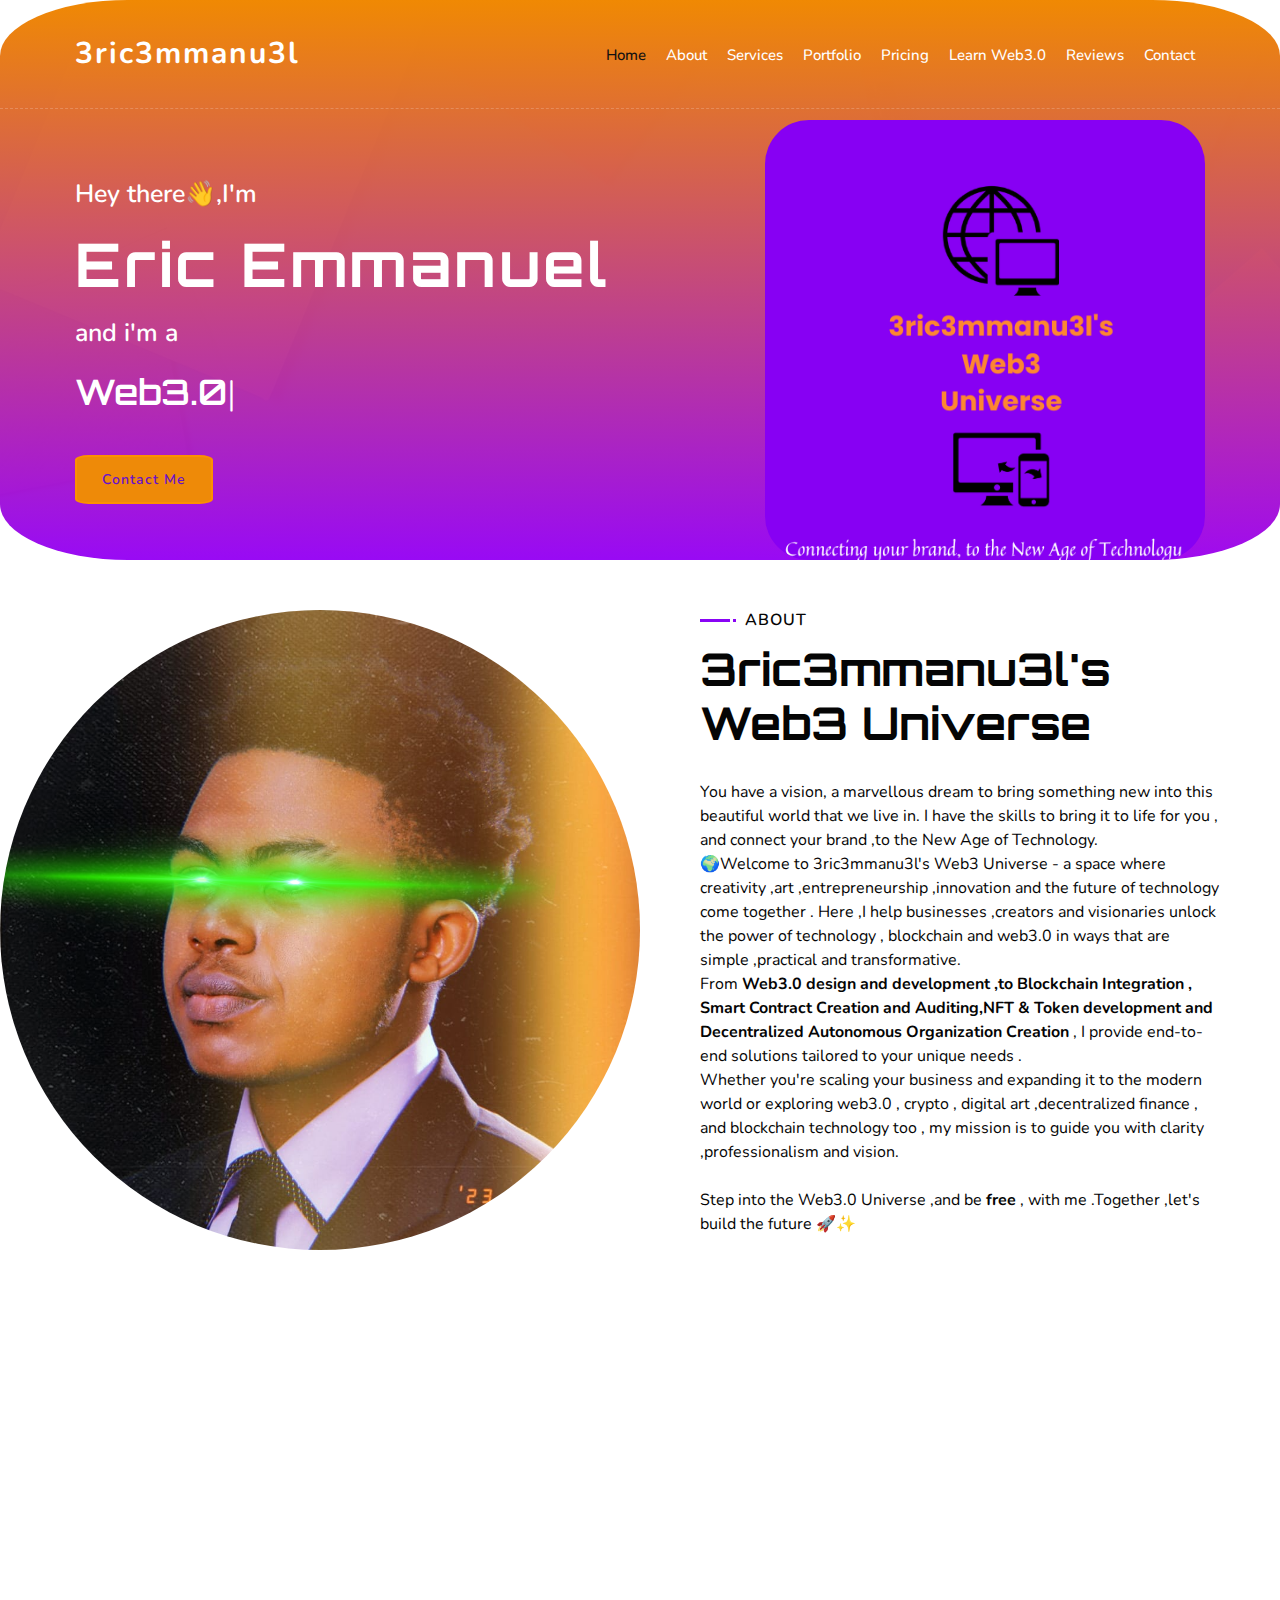
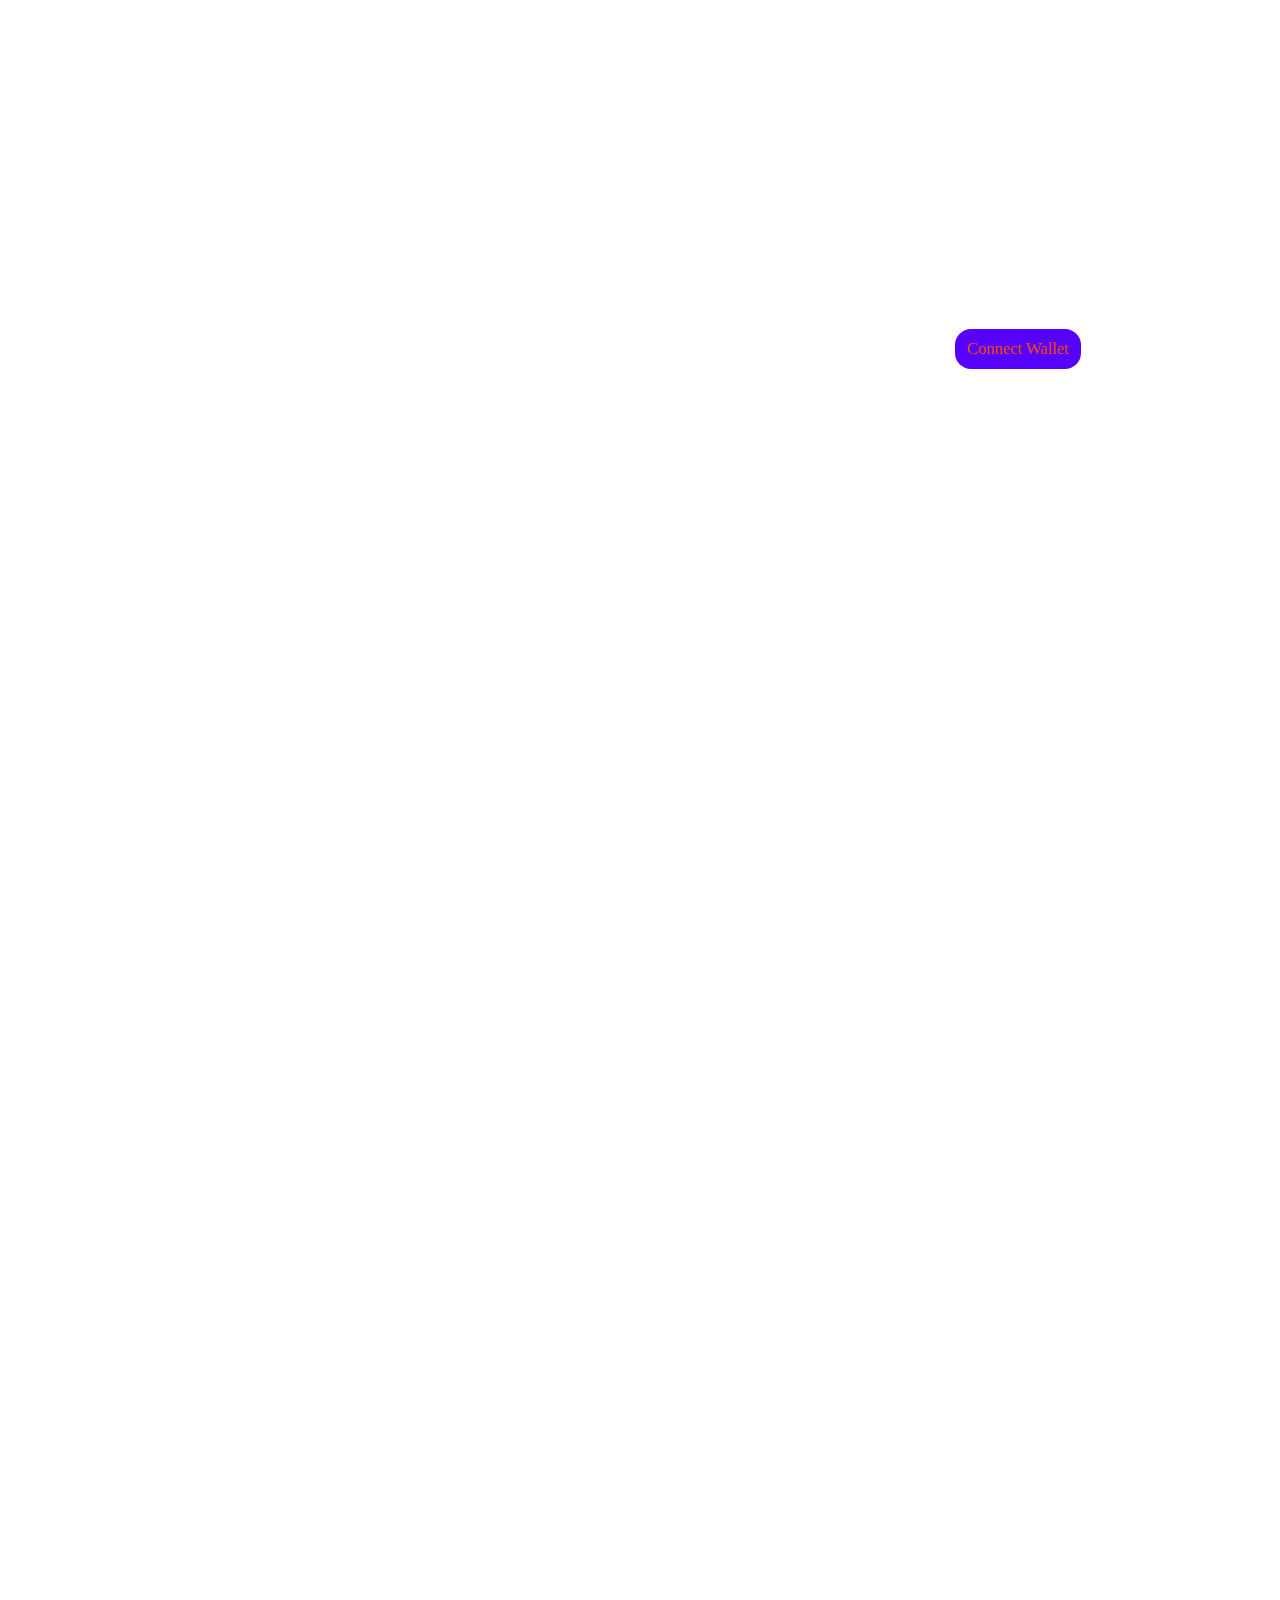
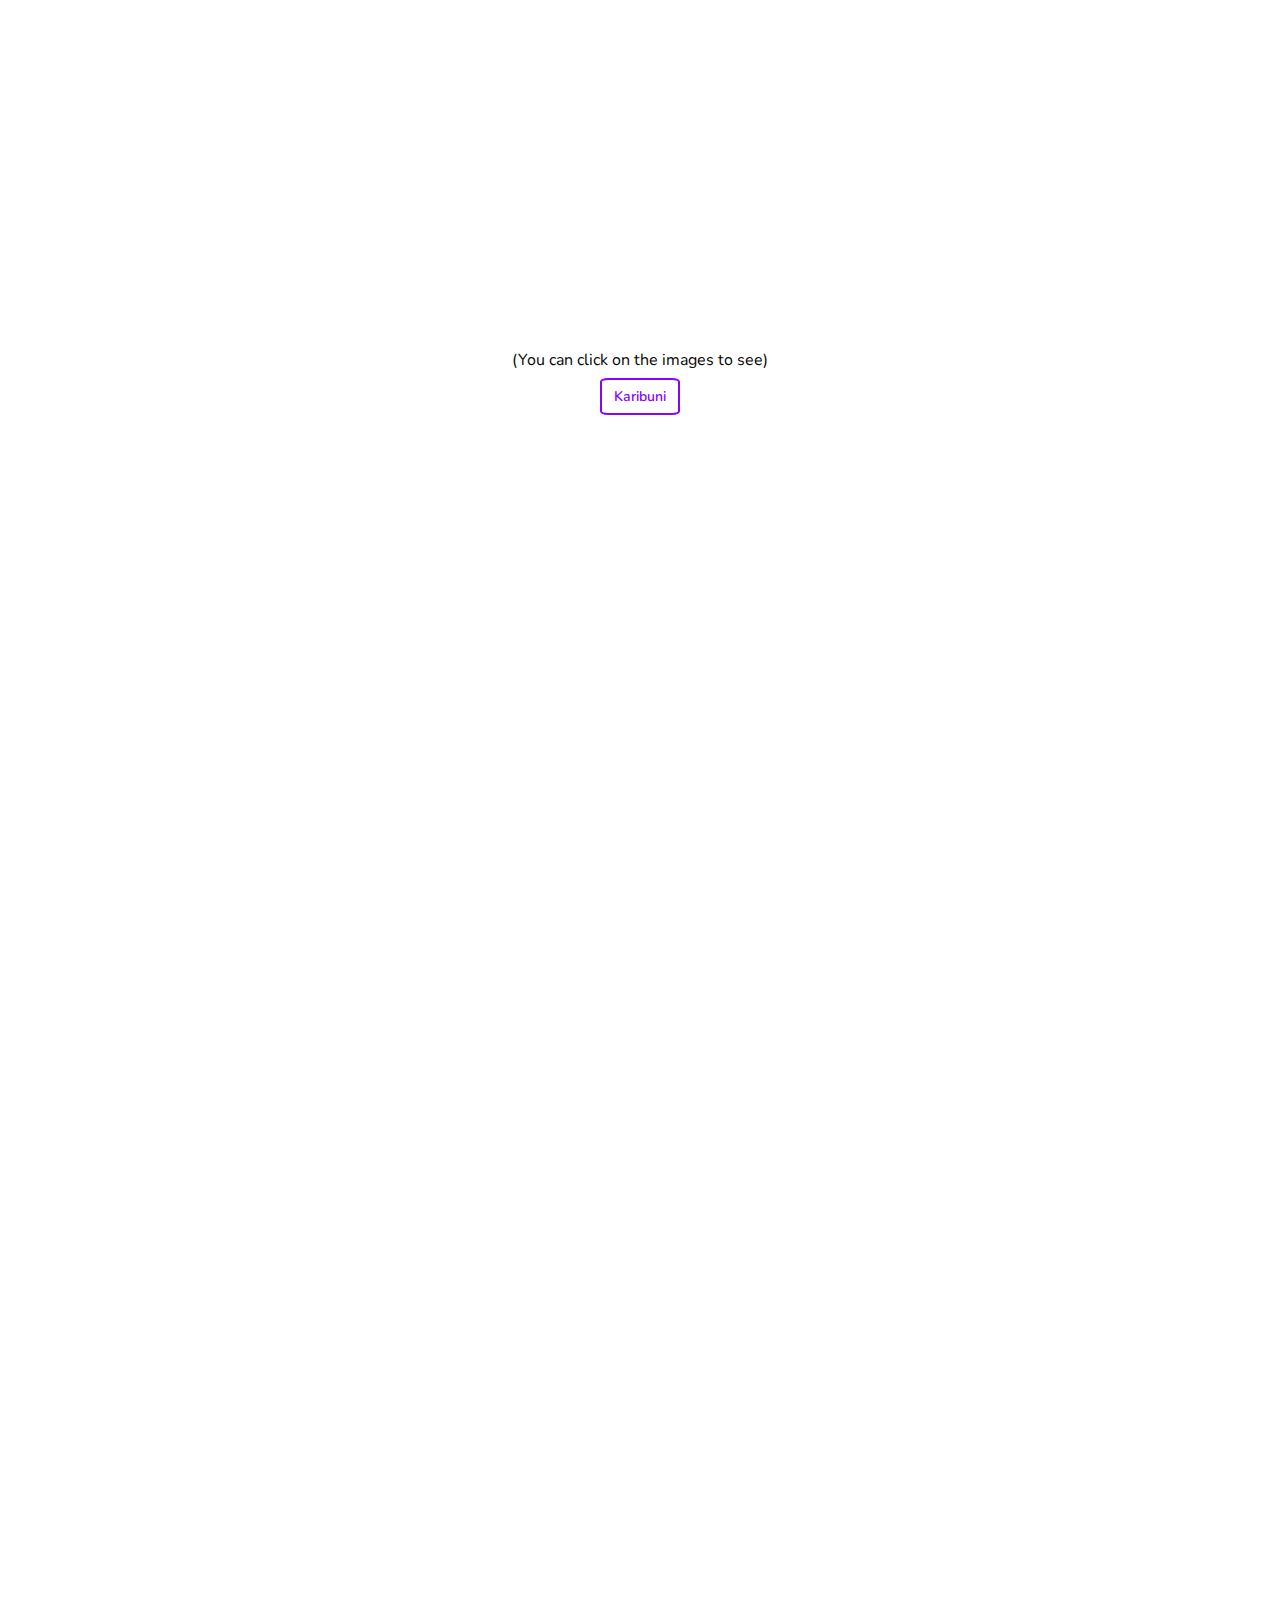
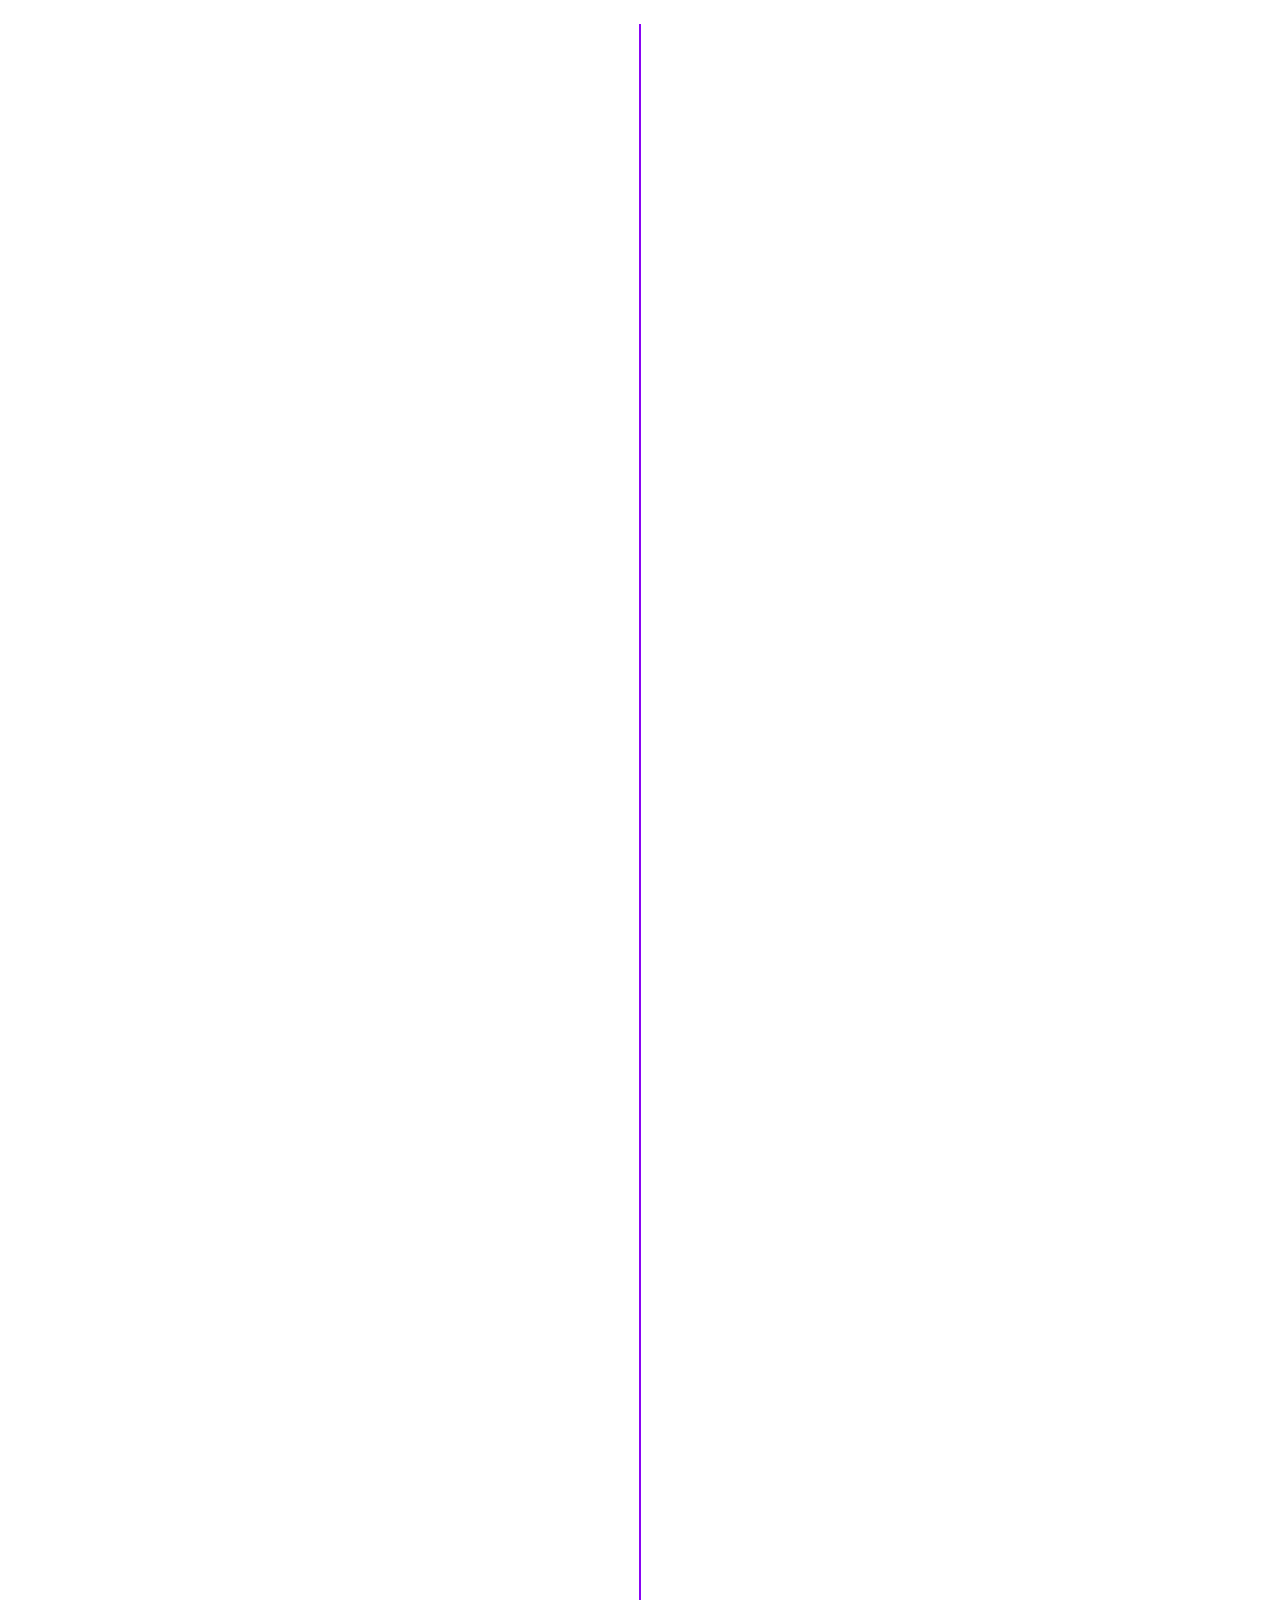
<file: index.html>
<!DOCTYPE html>
<html lang="en">

<head>
    <meta charset="utf-8">
    <title>3ric3mmanu3l's Web3 Universe</title>
    <meta content="width=device-width, initial-scale=1.0" name="viewport">
    <meta
        content="Smart contract developer Kenya,Blockchain Technology in Kenya , Web3 Kenya ,Smart Contracts Kenya , NFT Kenya , Blockchain Technology Nairobi,Eric Emmanuel,3ric3mmanu3l's Web3 Universe,3ric3mmanu3l,Kenya ,Nairobi ,Web3.0 ,Smart Contracts ,Kenya ,NFT development ,D.A.O ,DeFi in Kenya,Ascending , Consciousness🌌♾️,Blockchain solutions Kenya"
        name="keywords">
    <meta content="Hey there 😎👋,I'm 3ric3mmanu3l and I provide expert web3.0 development and design ,blockchain and web3.0
        integration ,Smart Contract creation and auditing NFT development ,Decentralised App(DApp) DeveloperDecentralised Autonomous Organization (D.A.O) creation ,
        and Token Development services in Kenya .I blend aesthetics ,art ,technology and deep understanding to create seamless ,interactive and blockchain powered experiences .
        Let's build something extraordinary and move towards the New Age of Technology ,Together." name="description">

    <!-- Favicon -->
    <link href="img\3ric3mmanu3l's Web3 Universe.png" rel="icon">

    <!-- Google Font -->
    <link href="https://fonts.googleapis.com/css2?family=Montserrat:wght@300;400;500;600;700&display=swap"
        rel="stylesheet">

    <link rel="preconnect" href="https://fonts.googleapis.com">
    <link rel="preconnect" href="https://fonts.gstatic.com" crossorigin>
    <link href="https://fonts.googleapis.com/css2?family=Orbitron:wght@400;500;700;900&display=swap" 
    rel="stylesheet">

    <link rel="preconnect" href="https://fonts.googleapis.com">
<link rel="preconnect" href="https://fonts.gstatic.com" crossorigin>
<link href="https://fonts.googleapis.com/css2?family=Nunito:wght@400;600;700;900&display=swap" rel="stylesheet">


    <!-- CSS Libraries -->
    <link href="https://stackpath.bootstrapcdn.com/bootstrap/4.4.1/css/bootstrap.min.css" rel="stylesheet">
    <link href="https://cdnjs.cloudflare.com/ajax/libs/font-awesome/5.10.0/css/all.min.css" rel="stylesheet">
    <link href="lib/animate/animate.min.css" rel="stylesheet">
    <link href="lib/owlcarousel/assets/owl.carousel.min.css" rel="stylesheet">
    <link href="lib/lightbox/css/lightbox.min.css" rel="stylesheet">

    <!-- Template Stylesheet -->
    <link href="css/style.css" rel="stylesheet">
    <script type="module" crossorigin src="wallet/assets/index-Bjn9qxjz.js"></script>
</head>

<body data-spy="scroll" data-target=".navbar" data-offset="51">
    <!-- Nav Bar Start -->
    <div class="navbar navbar-expand-lg bg-light navbar-light">
        <div class="container-fluid">
            <a href="index.html" class="navbar-brand">3ric3mmanu3l</a>
            <br>
            <br>
            <button type="button" class="navbar-toggler" data-toggle="collapse" data-target="#navbarCollapse">
                <span class="navbar-toggler-icon"></span>
            </button>

            <div class="collapse navbar-collapse justify-content-between" id="navbarCollapse">
                <div class="navbar-nav ml-auto">
                    <a href="#home" class="nav-item nav-link active">Home</a>
                    <a href="#about" class="nav-item nav-link">About</a>
                    <a href="#team" class="nav-item nav-link">Services</a>
                    <a href="#portfolio" class="nav-item nav-link">Portfolio</a>
                     <a href="#experience" class="nav-item nav-link">Pricing</a>
                    <a href="#blog" class="nav-item nav-link">Learn Web3.0</a>
                    <a href="#review" class="nav-item nav-link">Reviews</a>
                    <a href="#contact" class="nav-item nav-link">Contact</a>
                </div>
            </div>
        </div>
    </div>
    <!-- Nav Bar End -->


    <!-- Hero Start -->
    <div class="hero" id="home">
        <div class="container-fluid">
            <div class="row align-items-center">
                <div class="col-sm-12 col-md-6">
                    <div class="hero-content">
                        <div class="hero-text">
                            <p>Hey there👋,I'm</p>
                            <h1>Eric Emmanuel </h1>
                            <p>and i'm a</p>
                            <h2></h2>
                            <div class="typed-text">Web3.0 Developer and Designer, Blockchain Specialist and Consultant, Digital Artist and Visionary, Crypto Enthusiast and Advocate, Smart Contract Engineer and Auditor, Decentralized Finance Architect, Mystic and Bohemian, Fellow human and a friend 😎✨</div>
                        </div>
                        <div class="hero-btn">

                            <a class="btn" href="https://wa.me/254740343513">Contact Me</a>
                        </div>
                    </div>
                </div>

                


                <div class="col-sm-12 col-md-6 d-none d-md-block">
                    

                    <div class="hero-image">
                        <img src="img\3ric3mmanu3l's Web3 Universe.png" alt="Hero Image" style="border-radius: 10%;">
                    </div>
                </div>
            </div>
        </div>
    </div>
    <!-- Hero End -->

    <BR>
    <BR>


    <!-- About Start -->
    <div class="about wow fadeInUp" data-wow-delay="0.1s" id="about">
        <div class="container-fluid">
            <div class="row align-items-center">
                <div class="col-lg-6">
                    <div class="about-img">
                        <img src="img\3ric3mmanu3l laser eyes.png" alt="Image" style="border-radius: 50%;">
                    </div>
                </div>
                <div class="col-lg-6">
                    <div class="about-content">
                        <div class="section-header text-left">
                            <p>About</p>
                            <h2>3ric3mmanu3l's Web3 Universe</h2>
                        </div>
                        <div class="about-text">
                            <p>
                                You have a vision, a marvellous dream to bring something new into this beautiful world
                                that we live in.
                                I have the skills to bring it to life for you , and connect your brand ,to the New Age
                                of Technology.
                                <br>
                                🌍Welcome to 3ric3mmanu3l's Web3 Universe - a space where creativity ,art ,entrepreneurship ,innovation and the
                                future of technology come together .
                                Here ,I help businesses ,creators and visionaries unlock the power of technology ,
                                blockchain and web3.0 in ways that are simple ,practical and transformative.
                                <br>
                                From <b>Web3.0 design and development ,to Blockchain Integration , Smart Contract
                                    Creation and Auditing,NFT & Token development and Decentralized Autonomous
                                    Organization Creation </b> , I provide
                                end-to-end solutions tailored to your unique needs .
                                <br>
                                Whether you're scaling your business and expanding it to the modern world or exploring
                                web3.0 , crypto , digital art ,decentralized finance , and blockchain technology too ,
                                my mission is to guide you with clarity ,professionalism and vision.

                                <br>
                                <br>
                                Step into the Web3.0 Universe ,and be <b>free</b> , with me .Together ,let's build the
                                future 🚀✨
                            </p>
                        </div>
                        <!--<div class="skills">
                            <div class="skill-name">
                                <p>Web Design</p>
                                <p>85%</p>
                            </div>
                            <div class="progress">
                                <div class="progress-bar" role="progressbar" aria-valuenow="35" aria-valuemin="0"
                                    aria-valuemax="100"></div>
                            </div>
                            <div class="skill-name">
                                <p>Web Development</p>
                                <p>25%</p>
                            </div>
                            <div class="progress">
                                <div class="progress-bar" role="progressbar" aria-valuenow="95" aria-valuemin="0"
                                    aria-valuemax="100"></div>
                            </div>
                            <div class="skill-name">
                                <p>Apps Design</p>
                                <p>90%</p>
                            </div>
                            <div class="progress">
                                <div class="progress-bar" role="progressbar" aria-valuenow="90" aria-valuemin="0"
                                    aria-valuemax="100"></div>
                            </div>
                            <div class="skill-name">
                                <p>Apps Development</p>
                                <p>85%</p>
                            </div>
                            <div class="progress">
                                <div class="progress-bar" role="progressbar" aria-valuenow="85" aria-valuemin="0"
                                    aria-valuemax="100"></div>
                            </div>
                        </div>
                    -->
                        
                    </div>
                </div>
            </div>
        </div>
    </div>
    <!-- About End -->


    <!-- Service Start -->
    <div class="team" id="team">
        <div class="container">
            <div class="section-header text-center wow zoomIn" data-wow-delay="0.1s" style="border-radius: 10%;">
                <p>My Services</p>
                <h2>Services I offer tailored to your specific needs</h2>
            </div>
            <div class="row">
                <div class="col-lg-6 wow fadeInUp" data-wow-delay="0.0s">
                    <div class="team-item">
                        <div class="team-img">
                            <img src="img\W3 service.jpeg" alt="Image"
                                style="border-radius: 10%;width: 200px;height: 225px;">
                        </div>
                        <div class="team-text">
                            <h2>CUSTOM WEB3.0 DESIGN AND DEVELOPMENT</h2>
                            <h4>
                                <p>
                                    I craft visually stunning and user-friendly websites and web-apps that adapt
                                    seamlessly across all devices.Whether you need a personal
                                    portfolio,business website,or e-commerce store,I ensure speed ,security, and
                                    elegance in every design.
                                </p>
                            </h4>

                        </div>
                    </div>
                </div>
                <div class="col-lg-6 wow fadeInUp" data-wow-delay="0.2s">
                    <div class="team-item">
                        <div class="team-img">
                            <img src="img\Wallet connection.jpg" alt="Image"
                                style="border-radius: 10%;width: 200px;height: 225px;">
                        </div>
                        <div class="team-text">
                            <h2>WEB3 WALLET CONNECTION AND BLOCKCHAIN INTEGRATION</h2>
                            <h4>
                                <p>
                                    I help businesses and individuals transition into the decentralized world by
                                    integrating blockchain technology into their websites and applications.
                                    Clients and users can log in using their crypto wallets and interact with the
                                    websites and web-apps directly .
                                    <br>
                                    For example,click the button below ,to join web 3 👇😎
                                    <br>
                                    <div id="wallet-button-root"></div>
                                    <p id="walletAddress"></p>
                                    <script type="module" crossorigin src="wallet/assets/index-Bjn9qxjz.js"></script>

                                    
                                </p>
                            </h4>

                        </div>
                    </div>
                </div>
                <div class="col-lg-6 wow fadeInUp" data-wow-delay="0.4s">
                    <div class="team-item">
                        <div class="team-img">
                            <img src="img\Smart contracts service.jpeg" alt="Image"
                                style="border-radius: 10%;width: 200px;height: 225px;">
                        </div>
                        <div class="team-text">
                            <h2>SMART CONTRACTS CREATION AND AUDITING</h2>
                            <h4>
                                <p>
                                    I develop secure and efficient smart contracts for various blockchain use cases,in
                                    various fields such as real estate ,healthcare ,logistics ,finance ,creative
                                    industries ,legal business contracts energy and environment
                                    .I also provide auditing services to ensure your contracts are safe from
                                    vulnerabilities and any malicious attacks .
                                </p>
                            </h4>

                        </div>
                    </div>
                </div>
                <div class="col-lg-6 wow fadeInUp" data-wow-delay="0.6s">
                    <div class="team-item">
                        <div class="team-img">
                            <img src="img\NFT 1.jpeg" alt="Image"
                                style="border-radius: 10%;width: 200px;height: 225px;">
                        </div>
                        <div class="team-text">
                            <h2>NFT AND TOKEN DEVELOPMENT</h2>
                            <h4>
                                <p>
                                    I help turn your art, music or creative idea into unique digital assets that can be
                                    owned, sold and traded worldwide.Whether your'e an artist , musician ,brand or
                                    entrepreneur ,I'll help you design ,mint and launch your NFT
                                    collection - making your vision come alive in the digital world .I also create
                                    personal digital tokens or utility tokens .
                            </h4>

                        </div>
                    </div>
                </div>
                <div class="col-lg-6 wow fadeInUp" data-wow-delay="0.6s">
                    <div class="team-item">
                        <div class="team-img">
                            <img src="img\Blockchain consultation services.jpg" alt="Image"
                                style="border-radius: 10%;width: 200px;height: 225px;">
                        </div>
                        <div class="team-text">
                            <h2>BLOCKCHAIN EDUCATION AND CONSULTATION </h2>
                            <h4>
                                <p>
                                    I believe knowledge is power-and when it comes to blockchain and web3,the right
                                    guidance can open doors to incredible opportunities.I provide expert education and
                                    guidance on blockchain and Web3 develpment for free,empowering
                                    individuals and businesses to understand and leverage the power of decentralized
                                    technology,in a simple ,clear and practical way.
                                </p>
                            </h4>

                        </div>
                    </div>
                </div>
                <div class="col-lg-6 wow fadeInUp" data-wow-delay="0.6s">
                    <div class="team-item">
                        <div class="team-img">
                            <img src="img\Decentralized autonomous Organization service .jpeg" alt="Image"
                                style="border-radius: 10%;width: 200px;height: 225px;">
                        </div>
                        <div class="team-text">
                            <h2>DECENTRALISED AUTONOMOUS ORGANIZATION (DAO) DEVELOPMENT</h2>
                            <h4>
                                <p>
                                    I help you build the future of organizations - Decentralized Autonomous
                                    Organizations (DAOs).From setup to launch,I'll design a DAO tailored to your goals
                                    ,set up smart contract secured voting systems,treasuries and rules powered by the
                                    blockchain
                                    and integrate your DAO with platforms like telegram ,discord and whatsapp to keep
                                    things active and organized , and help you create a thriving self-governing
                                    community.
                                </p>
                            </h4>

                        </div>
                    </div>
                </div>
                <div class="col-lg-6 wow fadeInUp" data-wow-delay="0.6s">
                    <div class="team-item">
                        <div class="team-img">
                            <img src="img\Deep and meaningful conversations.jpeg" alt="Image"
                                style="border-radius: 10%;width: 200px;height: 225px;">
                        </div>
                        <div class="team-text">
                            <h2>DEEP AND MEANINGFUL CONVERSATIONS ,BEYOND BUSINESS</h2>
                            <h4>
                                <p>
                                    Sometimes ,the most valuable gift is time, presence and a genuine connection.<br>I
                                    offer my clients a chance to have deep and meaningful conversations with me ,outside
                                    of blockchain and web3 .<br>We can talk about:<br>
                                    •personal growth and self discovery🌱.<br>
                                    •Consciousness and the universe ✨.<br>
                                    •Life lessons,creativity and purpose🌍.<br>
                                    •Or simply ,share stories and laughs😎.
                                </p>
                            </h4>

                        </div>
                    </div>
                </div>
            </div>
        </div>
    </div>
    <!-- Service End -->

    <!-- Portfolio Start -->
    <div class="portfolio" id="portfolio">
        <div class="container">
            <div class="section-header text-center wow zoomIn" data-wow-delay="0.1s">
                <p>My Portfolio</p>
                <h2>Below are some of my works</h2>
                
            </div>
            <p style="display: flex;justify-content: center;align-items: center;text-align: center;">   (You can click on the images to see)</p>
            <div class="row">
                <div class="col-12">
                    <ul id="portfolio-filter">
                        <li data-filter="*" class="filter-active">Karibuni</li>
                        <!--<li data-filter=".filter-1">Web Design</li>-->
                        <!--<li data-filter=".filter-2">Mobile Apps</li>-->
                        <!--<li data-filter=".filter-3">Karibu</li>-->
                    </ul>
                </div>
            </div>
            <div class="row portfolio-container">
                <div class="col-lg-4 col-md-6 col-sm-12 portfolio-item filter-1 wow fadeInUp" data-wow-delay="0.0s">
                    <div class="portfolio-wrap">
                        <div class="portfolio-img">
                            <a href="https://puresmilesdentalclinic.co.ke"><img src="img\Puresmiles logo2.png"
                                    alt="Image" style="width: 500px;height: 300px;border-radius: 15%;"></a>
                        </div>
                        <div class="portfolio-text">
                            <h3>Puresmiles Dental Clinic (Dental clinic at Thome square in Marurui,Nairobi )</h3>
                            <a class="btn" href="img\Portfolio 1.jpg" data-lightbox="portfolio">+</a>
                        </div>
                    </div>
                </div>
                <div class="col-lg-4 col-md-6 col-sm-12 portfolio-item filter-2 wow fadeInUp" data-wow-delay="0.2s">
                    <div class="portfolio-wrap">
                        <div class="portfolio-img">
                            <a href="https://shaphycreations.vercel.app"><img src="img\sc logo.png"
                                    alt="Image" style="width: 500px;height: 300px;border-radius: 15%;"></a>
                        </div>
                        <div class="portfolio-text">
                            <h3>Shaphy Creations(mobile spa ,barber shop and salon)</h3>
                            <a class="btn" href="img\Portfolio 2.jpg" data-lightbox="portfolio">+</a>
                        </div>
                    </div>
                </div>
                <div class="col-lg-4 col-md-6 col-sm-12 portfolio-item filter-3 wow fadeInUp" data-wow-delay="0.4s">
                    <div class="portfolio-wrap">
                        <div class="portfolio-img">
                            <a href="https://planetinternet.vercel.app"><img src="img\Portfolio 3.jpg"
                                    alt="Image" style="width: 500px;height: 300px;border-radius: 15%;"></a>
                        </div>
                        <div class="portfolio-text">
                            <h3>Planet Internet(ISP Company in Kenya)</h3>
                            <a class="btn" href="img\Portfolio 3.jpg" data-lightbox="portfolio">+</a>
                        </div>
                    </div>
                </div>
                <div class="col-lg-4 col-md-6 col-sm-12 portfolio-item filter-3 wow fadeInUp" data-wow-delay="0.6s">
                    <div class="portfolio-wrap">
                        <div class="portfolio-img">
                            <a href="https://opensea.io/collection/romanticrealism"><img src="img\The Golden Age - By Pietro da Cortona.jpg"
                                    alt="Image" style="width: 500px;height: 300px;border-radius: 15%;"></a>
                        </div>
                        <div class="portfolio-text">
                            <h3>Romantic Realism (NFT COLLECTION)</h3>
                            <a class="btn" href="img\romanticrealismwebsite.png" data-lightbox="portfolio">+</a>
                        </div>
                    </div>
                </div>
                <div class="col-lg-4 col-md-6 col-sm-12 portfolio-item filter-2 wow fadeInUp" data-wow-delay="0.8s">
                    <div class="portfolio-wrap">
                        <div class="portfolio-img">
                            <a href="https://opensea.io/collection/african-chakras"><img src="img\African Chakras Collection Image.jpeg"
                                    alt="Image" style="width: 500px;height: 300px;border-radius: 15%;"></a>
                        </div>
                        <div class="portfolio-text">
                            <h3>African Chakras(NFT COLLECTION)</h3>
                            <a class="btn" href="img\africanchakraswebsite.png" data-lightbox="portfolio">+</a>
                        </div>
                    </div>
                </div>
                <div class="col-lg-4 col-md-6 col-sm-12 portfolio-item filter-3 wow fadeInUp" data-wow-delay="1s">
                    <div class="portfolio-wrap">
                        <div class="portfolio-img">
                            <a href="img\Solana cert.jpg"><img src="img\Solana cert.jpg"
                                    alt="Image" style="width: 500px;height: 300px;border-radius: 15%;"></a>
                        </div>
                        <div class="portfolio-text">
                            <h3></h3>
                            <a class="btn" href="img\Solana cert.jpg" data-lightbox="portfolio">+</a>
                        </div>
                    </div>
                </div>
            </div>
        </div>
    </div>
    <!-- Portfolio End -->

      <!-- Banner Start -->
    <div class="banner wow zoomIn" data-wow-delay="0.1s" style="border-radius: 50%;">
        <div class="container">
            <div class="marquee">
                <div class="marquee-content">
                    <img src="img/bitcoin-btc-logo.png" alt="Image 1" style="width: 50px;height: 50px;" />
                    <img src="img\ethereum-eth-logo.png" alt="Image 2" style="width: 50px;height: 50px;" />
                    <img src="img\optimism-ethereum-op-logo.png" alt="Image 3" style="width: 50px;height: 50px;" />
                    <img src="img\polygon-matic-logo.png" alt="Image 3" style="width: 50px;height: 50px;" />
                    <img src="img\solana-sol-logo.png" alt="Image 3" style="width: 50px;height: 50px;" />
                    <img src="img\tether-usdt-logo.png" alt="Image 3" style="width: 50px;height: 50px;" />
                    <img src="img\usd-coin-usdc-logo.png" alt="Image 3" style="width: 50px;height: 50px;" />
                    <img src="img\xrp-xrp-logo.png" alt="Image 3" style="width: 50px;height: 50px;" />
                    <img src="img\worldcoin-org-wld-logo.png" alt="Image 3" style="width: 50px;height: 50px;" />
                    <img src="img\stellar-xlm-logo.png" alt="Image 3" style="width: 50px;height: 50px;" />

                    <img src="img\bitcoin-btc-logo.png" alt="Image 1" style="width: 50px;height: 50px;" />
                    <img src="img\ethereum-eth-logo.png" alt="Image 2" style="width: 50px;height: 50px;" />
                    <img src="img\optimism-ethereum-op-logo.png" alt="Image 3" style="width: 50px;height: 50px;" />
                    <img src="img\polygon-matic-logo.png" alt="Image 3" style="width: 50px;height: 50px;" />
                    <img src="img\solana-sol-logo.png" alt="Image 3" style="width: 50px;height: 50px;" />
                    <img src="img\tether-usdt-logo.png" alt="Image 3" style="width: 50px;height: 50px;" />
                    <img src="img\usd-coin-usdc-logo.png" alt="Image 3" style="width: 50px;height: 50px;" />
                    <img src="img\xrp-xrp-logo.png" alt="Image 3" style="width: 50px;height: 50px;" />
                    <img src="img\worldcoin-org-wld-logo.png" alt="Image 3" style="width: 50px;height: 50px;" />
                    <img src="img\stellar-xlm-logo.png" alt="Image 3" style="width: 50px;height: 50px;" />

                    <img src="img\bitcoin-btc-logo.png" alt="Image 1" style="width: 50px;height: 50px;" />
                    <img src="img\ethereum-eth-logo.png" alt="Image 2" style="width: 50px;height: 50px;" />
                    <img src="img\optimism-ethereum-op-logo.png" alt="Image 3" style="width: 50px;height: 50px;" />
                    <img src="img\polygon-matic-logo.png" alt="Image 3" style="width: 50px;height: 50px;" />
                    <img src="img\solana-sol-logo.png" alt="Image 3" style="width: 50px;height: 50px;" />
                    <img src="img\tether-usdt-logo.png" alt="Image 3" style="width: 50px;height: 50px;" />
                    <img src="img\usd-coin-usdc-logo.png" alt="Image 3" style="width: 50px;height: 50px;" />
                    <img src="img\xrp-xrp-logo.png" alt="Image 3" style="width: 50px;height: 50px;" />
                    <img src="img\worldcoin-org-wld-logo.png" alt="Image 3" style="width: 50px;height: 50px;" />
                    <img src="img\stellar-xlm-logo.png" alt="Image 3" style="width: 50px;height: 50px;" />


                </div>
            </div>
        </div>
    </div>
    <!-- Banner End -->

    <!-- Price Start -->
    <!-- Experience Start -->
    <div class="experience" id="experience">
        <div class="container">
            <header class="section-header text-center wow zoomIn" data-wow-delay="0.1s">
                <p>PRICING </p>
                <h2></h2>
            </header>
            <div class="timeline">
                <div class="timeline-item left wow slideInLeft" data-wow-delay="0.1s">
                    <div class="timeline-text">
                        <div class="timeline-date">1.</div>
                        <h2>WEB3.0 DESIGN AND DEVELOPMENT</h2>
                        <h4>(Modern,Sleek and Responsive)</h4>
                        <p>

                            •Basic Web App(Portfolio, Small Business, Blog):Ksh 18,000 - Ksh 28,000.<br>
                            •E-commerce Web App(Local Kenyan Payment Systems integrated-MPesa , Airtel Money):Ksh 22,500
                            - Ksh 30,000.<br>
                            •Custom Web App(Advanced Features):Ksh 25,000+<br>
                            <br>
                            →Costs depend on complexity ,number of pages ,development specifications and design
                            requirements

                        </p>
                    </div>
                </div>
                <div class="timeline-item right wow slideInRight" data-wow-delay="0.1s">
                    <div class="timeline-text">
                        <div class="timeline-date">2.</div>
                        <h2>WEB3.0 AND BLOCKCHAIN INTEGRATION</h2>
                        <h4>(Wallet connection ,Crypto Payment solutions,Decentralized Applications,Blockchain
                            APIs,Decentralized Identity and login,Cross-chain bridges)</h4>
                        <p>

                            •Basic Blockchain Integration(Web3.js,Ethers.js & Wallet Connection ,Display user wallet
                            address and account balance if needed): Ksh 25,000 - Ksh 80,000<br>
                            •Full Blockchain Integration (DApps,Smart Contract Interaction,Crypto payments,Analytics
                            dashboard): Ksh 55,000 - Ksh 250,000<br>

                            <br>
                            →Prices vary depending on the blockchain used (Ethereum,Solana,Pi Network,Polygon
                            ,WorldChain etc ) and the level of integration

                        </p>
                    </div>
                </div>
                <div class="timeline-item left wow slideInLeft" data-wow-delay="0.1s">
                    <div class="timeline-text">
                        <div class="timeline-date">3.</div>
                        <h2>SMART CONTRACT CREATION AND AUDITING</h2>
                        <h4>(Custom Smart Contract Development, Smart Contract Auditing Token Standards Implementation,
                            Business Logic Automation, Gas Optimization, Integration Ready , Upgradable contracts ,
                            Testing and deployment)</h4>
                        <p>
                            •Simple Smart Contract Creation(Simple Token Contract , Custom Logic Contract ,Simple NFT
                            Contract): Ksh 50,000 - Ksh 80,000,<br>
                            •Complex Smart Contract (DeFi ,DAO, Custom Protocols): Ksh 100,000 - Ksh 350,000<br>

                            <br>
                            →Pricing depends on contract complexity ,security needs ,and the blockchain network used.

                        </p>
                    </div>
                </div>
                <div class="timeline-item right wow slideInRight" data-wow-delay="0.1s">
                    <div class="timeline-text">
                        <div class="timeline-date">4.</div>
                        <h2>NFT and Token development</h2>
                        <h4>(Royalties and Secondary sales Logic, NFT Minting Smart Contracts,NFT Marketplace
                            Integration,
                            Custom Token Creation,Custom Token Wallet Integrations,Utility and governance tokens for
                            DAOs and platforms
                            NFT Collections and generative art integration) </h4>
                        <p>
                            •NFT Creation(Per NFT designing and minting): Ksh 3000 - Ksh 5000<br>
                            •Royalty Setup for NFTs: Ksh 4000 - Ksh 10,000<br>
                            •Custom/Personal Token Development and Creation(Deployed on Ethereum and Polygon): Ksh
                            25,000 - Ksh 40,000 <br>

                            <br>
                            →Pricing depends on NFT and Token complexity ,security needs ,and the blockchain network
                            used.<br>
                            <B>NOTE</B>- Mint amount is decided upon by the client and exchange listing support
                            ,marketplace integration ,private/organization-only tokens will be provided and suited to
                            your needs.

                        </p>
                    </div>
                </div>
                <div class="timeline-item left wow slideInLeft" data-wow-delay="0.1s">
                    <div class="timeline-text">
                        <div class="timeline-date">5.</div>
                        <h2>BLOCKCHAIN EDUCATION AND CONSULTATION</h2>
                        <h4>(Beginner Education ,Intermediate and Advanced/Professional Consultation )</h4>
                        <p>
                            This is a free service .Let's link up over a cup of coffee and have a chat ☕🍵
                        </p>
                    </div>
                </div>
                <div class="timeline-item right wow slideInRight" data-wow-delay="0.1s">
                    <div class="timeline-text">
                        <div class="timeline-date">6.</div>

                        <h2>Decentralized Autonomous Organization Creation(D.A.O) Creation</h2>
                        <h4>(Governance rules setup,Integration with DAO platforms,Token
                            distribution to members,DAO Smart Contract Deployment,Treasury wallet setup(multi-sig or
                            Gnosis safe),
                            Role Management(Admins,Members ,Voters),Documentation) </h4>
                        <p>
                            •Basic DAO: Ksh 80,000 - Ksh 150,000<br>
                            •Standard DAO: Ksh 200,000 - Ksh 400,000<br>
                            <br>
                            →Pricing depends on DAO complexity ,security needs ,and the blockchain network used.<br>
                        </p>
                    </div>
                </div>
            </div>
        </div>
    </div>
    <!-- Job Experience End -->
    <!-- Price End -->



    <!-- Blog Start -->
    <div class="blog" id="blog">
        <div class="container">
            <div class="section-header text-center wow zoomIn" data-wow-delay="0.1s">
                <p>Learn Web3.0</p>
                <h2>Educate Yourself😎</h2>
                <h5 style="font-size: smaller;"><i>Your guide to Web3,Blockchain,Smart Contracts,DeFi ,NFTs and more</i>
                </h5>
            </div>
            <div class="row">
                <div class="col-lg-6">
                    <div class="blog-item wow fadeInUp" data-wow-delay="0.1s">
                        <div class="blog-text">
                            <h2>What is Web3.0</h2>
                        </div>
                        <div class="blog-img">

                            <img src="img\Web3.0.jpeg" alt="3ric3mmanu3l's Web3 Universe Web3.0"
                                style="border-radius: 10%;width: 400px;height: 300px;">
                        </div>
                        <div class="blog-text">
                            <h2>Web3.0</h2>

                            <p>
                                Web3.0 is the next generation of the internet.To understand it,let's look at the journey
                                so far:<br>

                                <B>➡️.Web1.0(the beginning)</B> → Websites were like online books (static) .You could
                                only read information and not interact with them much.<br>
                                <B>➡️.Web2.0(today's internet)</B> → Social media and apps arrived .Now You can post
                                ,share and connect.But big companies like Google or Facebook control the platforms and
                                your data.Essentially ,you are not really "free".<br>
                                <B>➡️.Web3.0(the new internet)</B> → Built on blockchain .It's an internet that is <b>
                                    open , decentralized and user-owned </b>.<br> This means :<br>

                                °You control your own data and are self reliant <br>
                                °You can own digital assets (like NFTs ,tokens ,crypto)<br>
                                °Apps and communities can be owned by the people who use them ,not just by big
                                corporations<br>
                                °Creatives and business people can interact directly with each other ,without any
                                middleman e.g content creators can support each other directly across the globe
                                instantly without waiting for any set timelines by big corporations ,like Youtube ,to
                                pay them.
                            </p>
                            
                        </div>
                    </div>
                </div>
                <div class="col-lg-6">
                    <div class="blog-item wow fadeInUp" data-wow-delay="0.3s">
                        <div class="blog-text">
                            <h2>What is Blockchain Technology</h2>
                        </div>
                        <div class="blog-img">
                            <img src="img\Blockchain technology 2.jpeg"
                                alt="3ric3mmanu3l's Web3 Universe Blockchain Technology"
                                style="border-radius: 10%;width: 400px;height: 300px;">
                        </div>
                        <div class="blog-text">
                            <h2>Blockchain Technology</h2>

                            <p>
                                A blockchain is like a <b>digital record book or ledger </b> that everyone can see , but
                                no single person or company has control of it .<br>
                                Here's how it works :<br>
                                °Information (like transactions and data) is grouped into blocks . <br>
                                °Each block is linked to the one before it ,forming a chain - that's why it's called
                                blockchain. <br>
                                °Once something is added ,it cannot be changed or erased ,making it super secure and
                                trustworthy. <br>

                                Instead of one company owning the system (like a large corporation's server) ,the
                                blockchain is shared across thousands of computers worldwide ,meaning
                                that even if one computer falls ,the system still keeps running because it is supported
                                by the other computers.<br>
                                Everyone checks and agrees on the same information ,so it's transparent and almost
                                impossible to cheat .

                            </p>
                            
                        </div>
                    </div>
                </div>
                <div class="col-lg-6">
                    <div class="blog-item wow fadeInUp" data-wow-delay="0.3s">
                        <div class="blog-text">
                            <h2>What are Smart Contracts</h2>
                        </div>
                        <div class="blog-img">
                            <img src="img\smart contracts 2.png" alt="Blog"
                                style="border-radius: 10%;width: 400px;height: 300px;">
                        </div>
                        <div class="blog-text">
                            <h2>Smart Contracts </h2>

                            <p>
                                Smart Contracts are like digital agreements ,written in computer code and that run on
                                the blockchain.Think of them as
                                an automated deal between two people or businesses - once the conditions are met ,the
                                contract executes itself automatically.<br>
                                For example:
                                Imagine paying for a service online ,Instead of trusting a middleman, a smart contract
                                holds the payment safely and only releases it when the work is done .No delays ,no
                                disputes,no extra fees.<br>
                                With Smart Contracts ,you get:<br>
                                °<b>Trust and transparency</b>→Everyone can see the rules .<br>
                                °<b>Speed</b>→Transactions happen instantly when conditions are met .<br>
                                °<b>Security</b>→Once live ,the contract can't be changed or manipulated by malicious
                                parties.<br>
                                °<b>No middlemen</b>→Saving you time and money ,and reducing the risk of broken
                                trust.<br>
                                In short ,smart contracts make business smoother ,safer ,and more efficient in the
                                digital world.<br>
                                
                        </div>
                    </div>
                </div>
                <div class="col-lg-6">
                    <div class="blog-item wow fadeInUp" data-wow-delay="0.3s">
                        <div class="blog-text">
                            <h2>What are NFTs and Digital art 🎨</h2>
                        </div>
                        <div class="blog-img">
                            <img src="img\NFT 2.jpeg" alt="3ric3mmanu3l's Web3 Universe NFTs"
                                style="border-radius: 10%;width: 400px;height: 300px;">
                        </div>
                        <div class="blog-text">
                            <h2>NFTs and Digital art</h2>

                            <p>
                                NFTs(Non-Fungible Tokens) are like digital certificates of ownership for art.They prove
                                that a piece of digital artwork is original and truly yours ,even if copies exist
                                online.<br>
                                In the traditional art world ,owning the original painting is special .In the digital
                                world ,NFTs make this possible too.They can turn digital file - like images ,music or
                                animations - into unique ownable items on the blockchain.<br>
                                <b>✨The edge for creatives and artists</b><br>
                                °<b>Proof of authenticity</b>→No one can claim your art as theirs<br>
                                °<b>Royalties forever</b>→Every time your creation is resold , you still earn through
                                royalties.<br>
                                °<b>Direct to fan sales</b>→Skip the galleries(although there are galleries for digital
                                art) and middlemen<br>
                                °<b>Global exposure</b>→Share your art with collectors worldwide.<br>
                                With NFTs ,digital art becomes more than just a file , -it becomes a living asset,giving
                                creators more control ,more freedom and more ways to thrive in the digital age.
                            </p>
                            
                        </div>
                    </div>
                </div>
                <div class="col-lg-6">
                    <div class="blog-item wow fadeInUp" data-wow-delay="0.3s">
                        <div class="blog-text">
                            <h2>What are Decentralised Autonomous Organizations(D.A.Os)</h2>
                        </div>
                        <div class="blog-img">
                            <img src="img\DAO.jpeg" alt="3ric3mmanu3l's Web3 Universe DeFi"
                                style="border-radius: 10%;width: 400px;height: 300px;">
                        </div>
                        <div class="blog-text">
                            <h2>Decentralized Autonomous Organizations</h2>

                            <p>
                                Imagine a community or organization that runs without a boss at the top .Instead of one
                                person making all the decisions ,everyone in the group has a say - and the rules are
                                written into the blockchain for all to see .That's what a DAO is.<br>
                                DAOs are powered by smart contracts and members usually hold tokens ,which act like
                                voting power .When decisions need to be made ,members vote and the outcome is carried
                                out automatically by the smart contract.<br>
                                Why DAOs Matter -<br>
                                °<b>Transparency</b>→Everyone can see the rules and decisions ,no secrets .<br>
                                °<b>Fairness</b>→Decisions are made by the community,not just a few at the top <br>
                                °<b>Global Collaboration</b>→Anyone anywhere in the world can be part of a DAO<br>
                                °<b>Efficiency </b>→No endless paperwork ,middlemen or politics.<br>
                                Think of a DAO as the next evolution of organizations - digital communities where trust
                                comes from code ,not from people in suits.
                            </p>
                           
                        </div>
                    </div>
                </div>
                <div class="col-lg-6">
                    <div class="blog-item wow fadeInUp" data-wow-delay="0.3s">
                        <div class="blog-text">
                            <h2>What is Decentralized Finance (DeFi)💸</h2>
                        </div>
                        <div class="blog-img">
                            <img src="img\DeFi 1.jpeg" alt="3ric3mmanu3l's Web3 Universe DeFi"
                                style="border-radius: 10%;width: 400px;height: 300px;">
                        </div>
                        <div class="blog-text">
                            <h2>Decentralized Finance</h2>

                            <p>
                                Decentralized Finance, or DeFi,is like rebuilding the entire financial system -but on
                                the blockchain .<br>
                                Instead of relying on middlemen ,DeFi lets people save,borrow ,trade and invest
                                directly with each other using smart contracts .These are automated programs that run
                                24/7 without needing approval from another institution .<br>
                                <b>✨Why DeFi Matters</b><br>
                                °<b>Open to everyone</b>→All you need is an internet connection .<br>
                                °<b>No middlemen</b>→You control your money.<br>
                                °<b>24/7 finance</b>→Markets never close,no waiting for "business hours".<br>
                                °<b>More opportunities</b>→Earn interest ,provide liquidity ,or invest in new projects
                                globally.<br>
                                In short DeFi is about <b>freedom and inclusion</b>. It gives people power over their own
                                money and opens doors to financila opportunities once limited to big institutions.
                            </p>
                            
                        </div>
                    </div>
                </div>
                <div class="col-lg-6">
                    <div class="blog-item wow fadeInUp" data-wow-delay="0.3s">
                        <div class="blog-text">
                            <h2>Awakening Human Consciousness🌌♾️</h2>
                        </div>
                        <div class="blog-img">
                            <img src="img\Awakening Human Consciousness.jpg"
                                alt="3ric3mmanu3l's Web3 Universe Awakening Human Consciousness"
                                style="border-radius: 10%;width: 400px;height: 300px;">
                        </div>
                        <div class="blog-text">
                            <h2>Ascending</h2>

                            <p>
                                Beyond technology ,there's something even more powerful:<b> the human body, mind,spirit
                                    and soul</b><br>
                                We live in a world filled with noise ,deadlines ,distractions and many things that
                                hinder human evolution - but true growth begins when we pause ,breathe ,and look
                                within.<br>
                                ✨A simple truth to carry with you :You are not just a body or a name - you are awareness
                                itself .When you connect with that awareness,you unlock clarity,creativity and
                                peace.<br>
                                🍀A little practice for you:<br>
                                Close your eyes,Take 3 slow breaths ,focusing only on your breath.Notice the silence
                                between each inhale and exhale.In that silence,you'll find yourself - calm ,powerful and
                                limitless.<br>
                                You are a divine being experiencing this life in a human body , and God is with us on
                                this journey .<br>
                                I wish you love and light.
                            </p>
                            <!--<a class="btn" href="">ASCEND<i class="fa fa-angle-right"></i></a>-->
                        </div>
                    </div>
                </div>
            </div>
        </div>
    </div>
    <!-- Blog End -->



    




    <!-- Banner Start -->
    <div class="banner wow zoomIn" data-wow-delay="0.1s" style="border-radius: 50%;">
        <div class="container">
            <img src="img\3ric3mmanu3l's Web3 Universe.png" alt="Image"
                style="border-radius: 10%;width: 300px;height: 400px;">

        </div>
    </div>
    <!-- Banner End -->


    

  


 
    


    <!-- Testimonial Start -->
    <div class="testimonial wow fadeInUp" data-wow-delay="0.1s" id="review" style="border-radius: 25%;">
        <div class="container">
            <div class="testimonial-icon">
                <i class="fa fa-quote-left"></i>
            </div>
            <div class="owl-carousel testimonials-carousel">
                <div class="testimonial-item">
                    <div class="testimonial-img">
                        <img src="img\test2.jpg" alt="Image">
                    </div>
                    <div class="testimonial-text">
                        <p>
                            Eric Emmanuel really assisted me in scaling my business.I am now able to upload my latest designs directly to my website and now clients from all over the world 
                            are able to view my work and interact directly with me through the website ,even those who are not on social media .Truly ,this was a stepping stone for my brand ,Thank you @3.3
                        </p>
                        <h3>Clara Laura</h3>
                        <h4>Fashion Designer and Model</h4>
                    </div>
                </div>
                <div class="testimonial-item">
                    <div class="testimonial-img">
                        <img src="img\test1.jpg" alt="Image">
                    </div>
                    <div class="testimonial-text">
                        <p>
                            Working with Eric Emmanuel completely changed how I look at my music career.Before,I had no idea how to make my songs earn for me beyond streaming.He helped me create my own music 
                            NFTs with built in royalties-now,every time my art is resold,I still get paid.It feels empowering to finally have control of my own creativity and income .Id recommend this to any artist.
                        </p>
                        <h3>Jerome Kimani</h3>
                        <h4>Musician /Lyrical Performer</h4>
                    </div>
                </div>
                <div class="testimonial-item">
                    <div class="testimonial-img">
                        <img src="img\test3 (2).jpg" alt="Image">
                    </div>
                    <div class="testimonial-text">
                        <p>
                            I approached Eric Emmanuel to help me with a custom smart contract for my project ,and the results were beyond my expectations .He took time to understand my vision ,explained everything 
                            in simple terms ,and delivered a secure and efficient smart contract that worked perfectly.What stood out most was the transparency and professionalism .Thanks to him ,I launched my project confidently.
                        </p>
                        <h3>Philip Burrows </h3>
                        <h4>Realtor /Property Developer</h4>
                    </div>
                </div>
            </div>
        </div>
    </div>
    <!-- Testimonial End -->


    <!-- Team Start -->



    <!-- Team End -->


    <!-- Contact Start -->
    <div class="contact wow fadeInUp" data-wow-delay="0.1s" id="contact" style="border-radius: 10%;">

        <div class="container-fluid">
            <header class="section-header text-center wow zoomIn" data-wow-delay="0.1s">
                <p> CONTACT </p>

            </header>
            <div class="container">

                <div class="row align-items-center">
                    <div class="col-md-4"></div>
                    <div class="col-md-8">
                        <div class="contact-form">
                            <div id="success"></div>
                            <form name="sentMessage" id="contactForm" novalidate="novalidate">
                                <div class="control-group">
                                    <input type="text" class="form-control" id="name" placeholder="Your Name"
                                        required="required" data-validation-required-message="Please enter your name" />
                                    <p class="help-block"></p>
                                </div>
                                <div class="control-group">
                                    <input type="email" class="form-control" id="email" placeholder="Your Email"
                                        required="required"
                                        data-validation-required-message="Please enter your email" />
                                    <p class="help-block"></p>
                                </div>
                                <div class="control-group">
                                    <input type="text" class="form-control" id="subject" placeholder="Subject"
                                        required="required" data-validation-required-message="Please enter a subject" />
                                    <p class="help-block"></p>
                                </div>
                                <div class="control-group">
                                    <textarea class="form-control" id="message" placeholder="Message"
                                        required="required"
                                        data-validation-required-message="Please enter your message"></textarea>
                                    <p class="help-block"></p>
                                </div>
                                <div>
                                    <button class="btn" type="submit" id="sendMessageButton">Send Message</button>
                                </div>
                            </form>
                        </div>
                    </div>
                </div>
            </div>
        </div>
    </div>
    <!-- Contact End -->


    <!-- Blog Start -->

    <!-- Blog End -->


    <!-- Footer Start -->
    <div class="footer wow fadeIn" data-wow-delay="0.3s">
        <div class="container-fluid">
            <div class="container">
                <div class="footer-info">
                    <h2>3ric3mmanu3l</h2>
                    <h3>Kenya</h3>
                    <div class="footer-menu">
                        <p>+254740343513</p>
                        <p>info@3ric3mmanu3l.co.ke</p>
                    </div>

                </div>
            </div>
            <div class="container copyright">
                <p>&copy; <a href="#">Ascending - Working for the light in darkness 💚</a> <br>All Right Reserved | 2025 <br>
                    <br>
                    Designed By <a href="">3ric3mmanu3l</a>
                    <!--/*** This template is free as long as you keep the footer author’s credit link/attribution link/backlink. If you'd like to use the template without the footer author’s credit link/attribution link/backlink, you can purchase the Credit Removal License from "https://htmlcodex.com/credit-removal". Thank you for your support. ***/-->
                    <!--Designed By <a href="https://htmlcodex.com">HTML Codex</a>-->
                </p>
            </div>
        </div>
    </div>
    <!-- Footer End -->


    <!-- Back to top button -->
    


    <!-- Pre Loader -->
    <div id="loader" class="show">
        <div class="loader"></div>
    </div>


    <!-- JavaScript Libraries -->
    <script src="https://code.jquery.com/jquery-3.4.1.min.js"></script>
    <script src="https://stackpath.bootstrapcdn.com/bootstrap/4.4.1/js/bootstrap.bundle.min.js"></script>
    <script src="lib/easing/easing.min.js"></script>
    <script src="lib/wow/wow.min.js"></script>
    <script src="lib/waypoints/waypoints.min.js"></script>
    <script src="lib/typed/typed.min.js"></script>
    <script src="lib/owlcarousel/owl.carousel.min.js"></script>
    <script src="lib/isotope/isotope.pkgd.min.js"></script>
    <script src="lib/lightbox/js/lightbox.min.js"></script>

    <!-- Contact Javascript File -->
    <script src="mail/jqBootstrapValidation.min.js"></script>
    <script src="mail/contact.js"></script>

    <!-- Template Javascript -->
    <script src="js/main.js"></script>

<!--Start of Tawk.to Script-->
<script type="text/javascript">
var Tawk_API=Tawk_API||{}, Tawk_LoadStart=new Date();
(function(){
var s1=document.createElement("script"),s0=document.getElementsByTagName("script")[0];
s1.async=true;
s1.src='https://embed.tawk.to/68df52af28fea3194d8c3e59/default';
s1.charset='UTF-8';
s1.setAttribute('crossorigin','*');
s0.parentNode.insertBefore(s1,s0);
})();
</script>
<!--End of Tawk.to Script-->

<script type="module" crossorigin src="wallet/assets/index-Bjn9qxjz.js"></script>


</body>

</html>
</file>
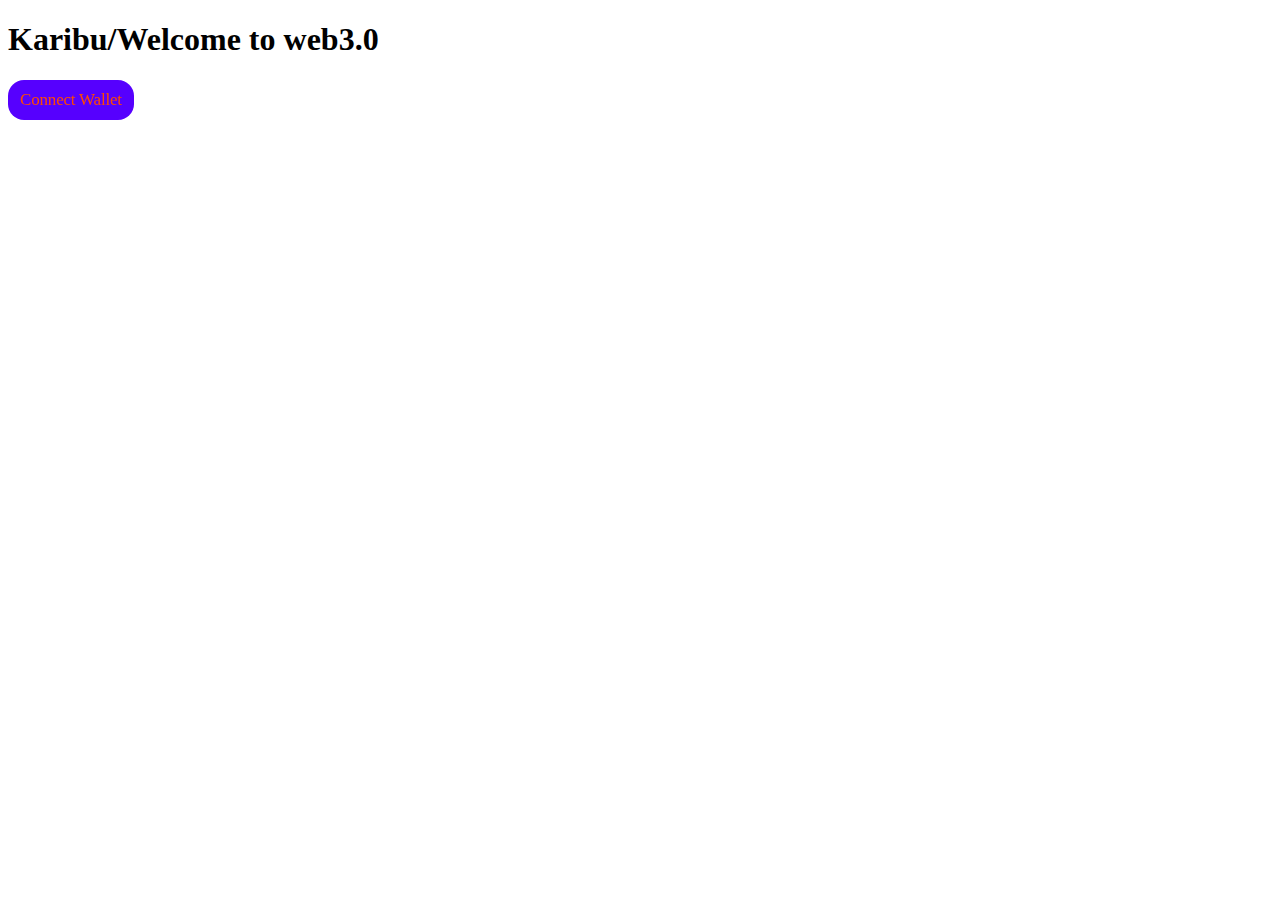
<file: wallet/index.html>
<!doctype html>
<html lang="en">
  <head>
    <meta charset="UTF-8" />
    <link rel="icon" type="image/svg+xml" href="./vite.svg" />
    <meta name="viewport" content="width=device-width, initial-scale=1.0" />
    <title>familywallettrial2</title>
    <script type="module" crossorigin src="./assets/index-JRXeyCun.js"></script>
  </head>
  <body>
    <div id="wallet-button-root"></div>
  </body>
</html>
</file>
<file: css/style.css>
/*******************************/
/********* General CSS *********/
/*******************************/
body {
    color: #050505;
    background: #ffffff;
    font-family: 'Nunito', sans-serif;
}

h1 {
    font-family: 'Orbitron', sans-serif;
    font-weight: 500;
}
h2 {
    font-family: 'Orbitron', sans-serif;
    font-weight: 500;
}
h3 {
    font-family: 'Orbitron', sans-serif;
    font-weight: 500;
} 
h4 {
    font-family: 'Orbitron', sans-serif;
    font-weight: 500;
}
h5 {
    font-family: 'Orbitron', sans-serif;
    font-weight: 500;
} 
h6 {
    color: #0c0c0c;
}

a {
    color: #0e0d0d;
    transition: .3s;
}

a:hover,
a:active,
a:focus {
    color: #eb8006;
    outline: none;
    text-decoration: none;
}

.btn:focus,
.form-control:focus {
    box-shadow: none;
}

.container-fluid {
    max-width: 1366px;
}

.btn {
    padding: 12px 25px;
    font-size: 14px;
    font-weight: 600;
    letter-spacing: 1px;
    color: #8705f1;
    background: #f38e0a;
    border: 2px solid transparent;
    border-radius: 15%;
    box-shadow: inset 0 0 0 50px #e6870ca4;
    transition: ease-out 0.3s;
    -webkit-transition: ease-out 0.3s;
    -moz-transition: ease-out 0.3s;
}

.btn:hover {
    color: #fc8415;
    background: #9712f0;
    box-shadow: inset 0 0 0 0 #ef9023c2;
    border-color: #0a0a0a;
}

#loader {
    position: fixed;
    top: 0;
    right: 0;
    bottom: 0;
    left: 0;
    display: flex;
    align-items: center;
    justify-content: center;
    background: #ffffff;
    opacity: 0;
    visibility: hidden;
    -webkit-transition: opacity .3s ease-out, visibility 0s linear .3s;
    -o-transition: opacity .3s ease-out, visibility 0s linear .3s;
    transition: opacity .3s ease-out, visibility 0s linear .3s;
    z-index: 999;
}

#loader.show {
    -webkit-transition: opacity .6s ease-out, visibility 0s linear 0s;
    -o-transition: opacity .6s ease-out, visibility 0s linear 0s;
    transition: opacity .6s ease-out, visibility 0s linear 0s;
    visibility: visible;
    opacity: 1;
}

#loader .loader {
    position: relative;
    width: 45px;
    height: 45px;
    border: 5px solid #8d05fd;
    border-top: 5px solid #f55b02;
    border-radius: 50%;
    -webkit-animation: spin 2s linear infinite;
    animation: spin 2s linear infinite;
}

@-webkit-keyframes spin {
    0% { -webkit-transform: rotate(0deg); }
    100% { -webkit-transform: rotate(360deg); }
}

@keyframes spin {
    0% { transform: rotate(0deg); }
    100% { transform: rotate(360deg); }
}

.back-to-top {
    position: fixed;
    display: none;
    width: 44px;
    height: 44px;
    padding: 8px 0;
    text-align: center;
    line-height: 1;
    font-size: 22px;
    right: 15px;
    bottom: 15px;
    z-index: 9;
}

.back-to-top i {
    color: #ffffff;
}

.back-to-top:hover i {
    color: #0e0d0d;
}


/**********************************/
/*********** Nav Bar CSS **********/
/**********************************/
.navbar {
    position: relative;
    transition: .5s;
    z-index: 999;
}

.navbar.nav-sticky {
    position: fixed;
    top: 0;
    width: 100%;
    box-shadow: 0 2px 5px rgba(0, 0, 0, .3);
}

.navbar .navbar-brand {
    margin: 0;
    font-size: 30px;
    line-height: 0px;
    font-weight: 700;
    letter-spacing: 2px;
    transition: .5s;
    
    
}

.navbar .navbar-brand img {
    max-width: 100%;
    max-height: 40px;
}

.navbar .dropdown-menu {
    margin-top: 0;
    border: 0;
    border-radius: 0;
    background: #f8f9fa;
}

@media (min-width: 992px) {
    .navbar {
        position: absolute;
        width: 100%;
        padding: 30px 60px;
        background: transparent !important;
        border-bottom: 1px dashed rgba(256, 256, 256, .2);
        z-index: 9;
    }
    
    .navbar.nav-sticky {
        padding: 10px 60px;
        background: #ffffff !important;
    }
    
    .navbar .navbar-brand {
        color: #ffffff;
    }
    
    .navbar.nav-sticky .navbar-brand {
        color: #6810cc;
    }

    .navbar-light .navbar-nav .nav-link,
    .navbar-light .navbar-nav .nav-link:focus {
        padding: 10px 10px 8px 10px;
        color: #ffffff;
        font-size: 15px;
        font-weight: 500;
    }
    
    .navbar-light.nav-sticky .navbar-nav .nav-link,
    .navbar-light.nav-sticky .navbar-nav .nav-link:focus {
        color: #0c0c0c;
    }

    .navbar-light .navbar-nav .nav-link:hover,
    .navbar-light .navbar-nav .nav-link.active {
        color: #111111;
    }
    
    .navbar-light.nav-sticky .navbar-nav .nav-link:hover,
    .navbar-light.nav-sticky .navbar-nav .nav-link.active {
        color: #6810cc;
    }
}

@media (max-width: 991.98px) {   
    .navbar {
        padding: 15px;
        background: #ffffff !important;
    }
    
    .navbar .navbar-brand {
        color: #6810cc;
    }
    
    .navbar .navbar-nav {
        margin-top: 15px;
    }
    
    .navbar a.nav-link {
        padding: 5px;
    }
    
    .navbar .dropdown-menu {
        box-shadow: none;
    }
}


/*******************************/
/********** Hero CSS ***********/
/*******************************/
.hero {
    position: relative;
    width: 100%;
    margin-bottom: 45px;
    padding: 120px 0 0 0;
    overflow: hidden;
    background: linear-gradient(rgb(240, 137, 3), rgba(157, 6, 245, 0.973)), url(../img/hero-bg.jpg);
    background-position: center;
    background-repeat: no-repeat;
    background-size: cover;
    border-radius: 10%;
}

.hero .container-fluid {
    padding: 0;
}

.hero .hero-image {
    position: relative;
    text-align: right;
    padding-right: 75px;
}

.hero .hero-image img {
    max-width: 80%;
    max-height: 80%;
}

.hero .hero-content {
    position: relative;
    padding-left: 75px;
    display: flex;
    align-items: flex-start;
    justify-content: center;
    flex-direction: column;
}

.hero .hero-text p {
    color: #ffffff;
    font-size: 25px;
    font-weight: 600;
    margin-bottom: 15px;
}

.hero .hero-text h1 {
    color: #ffffff;
    font-size: 60px;
    font-weight: 700;
    letter-spacing: 3px;
    margin-bottom: 15px;
}

.hero .hero-text h2 {
    display: inline-block;
    margin: 0;
    height: 35px;
    color: #ffffff;
    font-size: 35px;
    font-weight: 600;
}

.hero .hero-text .typed-text {
    display: none;
}

.hero .hero-text .typed-cursor {
    font-size: 35px;
    font-weight: 300;
    color: #ffffff;
}

.hero .hero-btn .btn {
    margin-top: 35px;
    color: #6810cc;
    background: #fc9002 ;
    
    border-radius: 10%;
}

.hero .hero-btn .btn:hover {
    color: #f07008;
    background: #ffffff;
    box-shadow: inset 0 0 0 0 #ffffff;
    border-color: #ffffff;
    border-radius: 10%;
}

.hero .hero-btn .btn:first-child {
    margin-right: 10px;
}

@media (max-width: 991.98px) {
    .hero {
        padding-top: 60px;
    }
    
    .hero .hero-content {
        padding: 0 15px;
    }
    
    .hero .hero-text p {
        font-size: 20px;
    }
    
    .hero .hero-text h1 {
        font-size: 45px;
    }
    
    .hero .hero-text h2 {
        font-size: 25px;
        height: 25px;
    }
    
    .hero .hero-btn .btn {
        padding: 12px 30px;
        letter-spacing: 1px;
    }
}

@media (max-width: 767.98px) {
    .hero {
        padding-top: 60px;
        padding-bottom: 60px;
    }
    
    .hero,
    .hero .hero-text,
    .hero .hero-btn {
        width: 100%;
        text-align: center;
    }
    
    .hero .hero-text p {
        font-size: 18px;
    }
    
    .hero .hero-text h1 {
        font-size: 35px;
    }
    
    .hero .hero-text h2 {
        font-size: 22px;
        height: 22px;
    }
    
    .hero .hero-btn .btn {
        padding: 10px 15px;
        letter-spacing: 1px;
    }
}

@media (max-width: 575.98px) {
    .hero .hero-text p {
        font-size: 16px;
    }
    
    .hero .hero-text h1 {
        font-size: 30px;
    }
    
    .hero .hero-text h2 {
        font-size: 18px;
        height: 18px;
    }
    
    .hero .hero-btn .btn {
        padding: 8px 10px;
        letter-spacing: 0;
    }
}


/*******************************/
/******* Section Header ********/
/*******************************/
.section-header {
    position: relative;
    margin-bottom: 45px;
}

.section-header p {
    display: inline-block;
    margin: 0 30px;
    margin-bottom: 10px;
    padding-left: 15px;
    position: relative;
    font-size: 16px;
    font-weight: 600;
    letter-spacing: 1px;
    text-transform: uppercase;
    background: #ffffff;
}

.section-header p::before {
    position: absolute;
    content: "";
    height: 3px;
    top: 11px;
    right: 0;
    left: -30px;
    background: #8904f5;
    z-index: -1;
}

.section-header p::after {
    position: absolute;
    content: "";
    width: 3px;
    height: 3px;
    top: 11px;
    left: 3px;
    background: #8904f5;
    z-index: 1;
}

.section-header h2 {
    margin: 0;
    position: relative;
    font-size: 45px;
    font-weight: 700;
}

@media (max-width: 767.98px) {
    .section-header h2 {
        font-size: 30px;
    }
}


/*******************************/
/********** About CSS **********/
/*******************************/
.about {
    position: relative;
    width: 100%;
    margin: -45px 0 45px 0;
}

.about .col-lg-6 {
    padding: 0;
}

.about .section-header {
    margin-bottom: 30px;
}

.about .about-img {
    position: relative;
    height: 100%;
}

.about .about-img img {
    position: relative;
    width: 100%;
    height: 100%;
    object-fit: cover;
}

.about .about-content {
    padding: 0 60px;
}

.about .about-text p {
    font-size: 16px;
}

.about .skills {
    margin-bottom: 30px;
}

.about .skill-name {
    margin-top: 15px;
}

.about .skill-name p {
    display: inline-block;
    margin-bottom: 5px;
    font-size: 16px;
    font-weight: 400;
}

.about .skill-name p:last-child {
    float: right;
}

.about .progress {
    height: 10px;
    border-radius: 10px;
    background: #dddddd;
}

.about .progress .progress-bar {
    width: 0px;
    background: #8904f5;
    border-radius: 10px;
    transition: 2s;
}

.about .about-text a.btn {
    margin-top: 15px;
}

@media (max-width: 991.98px) {
    .about .about-content {
        padding: 45px 15px 0 15px;
    }
}


/*******************************/
/******* Experience CSS ********/
/*******************************/
.experience {
    position: relative;
    padding: 45px 0 15px 0;
}

.experience .timeline {
    position: relative;
    width: 100%;
}

.experience .timeline::after {
    content: '';
    position: absolute;
    width: 2px;
    background: #8904f5;
    top: 0;
    bottom: 0;
    left: 50%;
    margin-left: -1px;
}

.experience .timeline .timeline-item {
    position: relative;
    background: inherit;
    width: 50%;
    margin-bottom: 30px;
}

.experience .timeline .timeline-item.left {
    left: 0;
    padding-right: 30px;
}

.experience .timeline .timeline-item.right {
    left: 50%;
    padding-left: 30px;
}

.experience .timeline .timeline-item::after {
    content: '';
    position: absolute;
    width: 16px;
    height: 16px;
    top: 48px;
    right: -8px;
    background: #ffffff;
    border: 2px solid #8904f5;
    border-radius: 16px;
    z-index: 1;
}

.experience .timeline .timeline-item.right::after {
    left: -8px;
}

.experience .timeline .timeline-item::before {
  content: '';
  position: absolute;
  width: 0;
  height: 0;
  top: 46px;
  right: 10px;
  z-index: 1;
  border: 10px solid;
  border-color: transparent transparent transparent #dddddd;
}

.experience .timeline .timeline-item.right::before {
  left: 10px;
  border-color: transparent #dddddd transparent transparent;
}

.experience .timeline .timeline-date {
    position: absolute;
    width: 100%;
    top: 44px;
    font-size: 16px;
    font-weight: 600;
    color: #8904f5;
    text-transform: uppercase;
    letter-spacing: 1px;
    z-index: 1;
}

.experience .timeline .timeline-item.left .timeline-date {
    text-align: left;
    left: calc(100% + 55px);
}

.experience .timeline .timeline-item.right .timeline-date {
    text-align: right;
    right: calc(100% + 55px);
}

.experience .timeline .timeline-text {
    padding: 30px;
    background: #ffffff;
    position: relative;
    border-right: 5px solid #dddddd;
    box-shadow: 0 0 60px rgba(0, 0, 0, .08);
}

.experience .timeline .timeline-item.right .timeline-text {
    border-right: none;
    border-left: 5px solid #dddddd;
}

.experience .timeline .timeline-text h2 {
    margin: 0 0 5px 0;
    font-size: 22px;
    font-weight: 600;
}

.experience .timeline .timeline-text h4 {
    margin: 0 0 10px 0;
    font-size: 16px;
    font-style: italic;
    font-weight: 400;
}

.experience .timeline .timeline-text p {
    margin: 0;
    font-size: 16px;
}

@media (max-width: 767.98px) {
    .experience .timeline::after {
        left: 8px;
    }

    .experience .timeline .timeline-item {
        width: 100%;
        padding-left: 38px;
    }
    
    .experience .timeline .timeline-item.left {
        padding-right: 0;
    }
    
    .experience .timeline .timeline-item.right {
        left: 0%;
        padding-left: 38px;
    }

    .experience .timeline .timeline-item.left::after, 
    .experience .timeline .timeline-item.right::after {
        left: 0;
    }
    
    .experience .timeline .timeline-item.left::before,
    .experience .timeline .timeline-item.right::before {
        left: 18px;
        border-color: transparent #dddddd transparent transparent;
    }
    
    .experience .timeline .timeline-item.left .timeline-date,
    .experience .timeline .timeline-item.right .timeline-date {
        position: relative;
        top: 0;
        right: auto;
        left: 0;
        text-align: left;
        margin-bottom: 10px;
    }
    
    .experience .timeline .timeline-item.left .timeline-text,
    .experience .timeline .timeline-item.right .timeline-text {
        border-right: none;
        border-left: 5px solid #dddddd;
    }
}


/*******************************/
/********* Service CSS *********/
/*******************************/
.service {
    position: relative;
    width: 100%;
    padding: 45px 0 15px 0;
}

.service .service-item {
    position: relative;
    margin-bottom: 30px;
    display: flex;
    align-items: center;
    box-shadow: inset 0 0 0 0 transparent;
    transition: ease-out 0.5s;
    border-radius: 10%;
    color: white;
    background-color: #6810cc;
}

.service .service-item:hover {
    box-shadow: inset 800px 0 0 0 #f58d04;
    color: black;
}

.service .service-icon {
    position: relative;
    width: 150px;
    min-height: 150px;
    display: flex;
    align-items: center;
    justify-content: center;
    border: 1px solid #f38e0a;
    background: #f38e0a;
    border-radius: 10%;
}

.service .service-icon i {
    position: relative;
    font-size: 60px;
    color: #8904f5;
    transition: .3s;
}

.service .service-item:hover i {
    font-size: 75px;
}

.service .service-text {
    position: relative;
    width: calc(100% - 120px);
    padding: 0 30px;
}

.service .service-text h3 {
    margin-bottom: 10px;
    font-size: 20px;
    font-weight: 600;
    transition: 1s;
}

.service .service-text p {
    margin: 0;
    font-size: 16px;
    transition: 1s;
}

.service .service-item:hover .service-text h3,
.service .service-item:hover .service-text p {
    color: #ffffff;
}

@media (max-width: 575.98px) {
    .service .service-text h3 {
        font-size: 16px;
        margin-bottom: 5px;
    }
    
    .service .service-text p {
        font-size: 14px;
    }
}


/*******************************/
/******** Portfolio CSS ********/
/*******************************/
.portfolio {
    position: relative;
    padding: 45px 0 15px 0;
}

.portfolio #portfolio-filter {
    padding: 0;
    margin: -15px 0 25px 0;
    list-style: none;
    font-size: 0;
    text-align: center;
}

.portfolio #portfolio-filter li {
    cursor: pointer;
    display: inline-block;
    margin: 5px;
    padding: 6px 12px;
    font-size: 14px;
    font-weight: 600;
    color: #ffffff;
    background: #8904f5;
    border: 2px solid transparent;
    border-radius: 10%;
    box-shadow: inset 0 0 0 50px #8904f5;
    transition: ease-out 0.3s;
    -webkit-transition: ease-out 0.3s;
    -moz-transition: ease-out 0.3s;
}

.portfolio #portfolio-filter li:hover,
.portfolio #portfolio-filter li.filter-active {
    color: #8904f5;
    background: transparent;
    box-shadow: inset 0 0 0 0 #8904f5;
    border-color: #8904f5;
}

.portfolio .portfolio-item {
    position: relative;
}

.portfolio .portfolio-wrap {
    position: relative;
    width: 100%;
}

.portfolio .portfolio-img {
    position: relative;
    overflow: hidden;
}

.portfolio .portfolio-img img {
    position: relative;
    width: 100%; 
    height: 100%; 
    object-fit: cover;
    transform: scale(1.1);
    transition: .5s;
}

.portfolio .portfolio-item:hover img {
    margin-left: 15px;
}

.portfolio .portfolio-text {
    position: relative;
    height: 60px;
    width: calc(100% - 30px);
    margin: -30px 15px 30px 15px;
    display: flex;
    align-items: center;
    background: #ffffff;
    box-shadow: 0 0 15px rgba(0, 0, 0, .12);
}

.portfolio .portfolio-text h3 {
    width: calc(100% - 70px);
    font-size: 18px;
    font-weight: 600;
    margin: 0 0 0 15px;
    white-space: nowrap;
    overflow: hidden;
}

.portfolio .portfolio-text a.btn {
    width: 50px;
    height: 50px;
    padding: 0 0 2px 1px;
    display: flex;
    align-items: center;
    justify-content: center;
    font-size: 45px;
    font-weight: 100;
}

.portfolio .portfolio-item:hover a.btn {
    color: #8904f5;
    background: transparent;
    box-shadow: inset 0 0 0 0 #8904f5;
    border-color: #8904f5;
}


/*******************************/
/********* Banner CSS **********/
/*******************************/
.banner {
    position: relative;
    width: 100%;
    margin: 45px 0;
    padding: 90px 0;
    background: #f38e0a;
}

.banner .container {
    max-width: 750px;
    text-align: center;
}

.banner .section-header {
    margin-bottom: 20px;
}

.banner .section-header p {
    color: #050505;
    background: transparent;
}

.banner .section-header p::after {
    display: none;
}

.banner .section-header h2 {
    color: #ffffff;
}

.banner .section-header h2 span {
    color: #414141;
    font-size: 50px;
}

.banner .banner-text p {
    font-size: 18px;
    color: #ffffff;
}

.banner .banner-text .btn {
    margin-top: 15px;
    color: #8904f5;
    background: #ffffff;
    box-shadow: inset 0 0 0 50px #ffffff;
}

.banner .banner-text .btn:hover {
    color: #ffffff;
    background: transparent;
    box-shadow: inset 0 0 0 0 #ffffff;
    border-color: #ffffff;
}


/*******************************/
/********* Pricing CSS *********/
/*******************************/
.price {
    position: relative;
    width: 100%;
    padding: 45px 0 15px 0;
}

.price .row {
    padding: 0 15px;
}

.price .col-md-4 {
    padding: 0;
}

.price .price-item {
    position: relative;
    margin-bottom: 30px;
    background: #ffffff;
}

.price .featured-item {
    box-shadow: 0 0 30px rgba(0, 0, 0, .2);
    z-index: 1;
}

.price .price-header,
.price .price-body,
.price .price-footer {
    position: relative;
    text-align: center;
}

.price .price-header {
    padding: 45px 0 30px 0;
    color: #0c0c0c;
}

.price .price-item.featured-item .price-header {
    color: #8904f5;
}

.price .price-title h2 {
    font-size: 25px;
    font-weight: 400;
    text-transform: uppercase;
}

.price .price-prices h2 {
    font-size: 45px;
    font-weight: 700;
    margin-left: 10px;
}

.price .price-prices h2 small {
    position: absolute;
    font-size: 18px;
    font-weight: 400;
    margin-top: 9px;
    margin-left: -12px;
}

.price .price-prices h2 span {
    margin-left: 1px;
    font-size: 18px;
    font-weight: 400;
}

.price .price-item.featured-item h2 {
    color: #8904f5;
}

.price .price-body {
    padding: 0 0 20px 0;
}

.price .price-description ul {
    margin: 0;
    padding: 0;
    list-style: none;
}

.price .price-description ul li {
    padding: 0 0 20px 0;
}

.price .price-item .price-action {
    padding-bottom: 45px;
}

.price .price-item .price-action .btn {
    color: #ffffff;
    background: #0f0f0f;
    box-shadow: inset 0 0 0 50px #414141;
}

.price .price-item .price-action .btn:hover {
    color: #080808;
    background: transparent;
    box-shadow: inset 0 0 0 0 #414141;
    border-color: #414141;
}

.price .price-item.featured-item .price-action .btn {
    color: #ffffff;
    background: #8904f5;
    box-shadow: inset 0 0 0 50px #8904f5;
}

.price .price-item.featured-item .price-action .btn:hover {
    color: #8904f5;
    background: transparent;
    box-shadow: inset 0 0 0 0 #8904f5;
    border-color: #8904f5;
}


/*******************************/
/*********** Team CSS **********/
/*******************************/
.team {
    position: relative;
    width: 100%;
    padding: 45px 0 15px 0;
}

.team .team-item {
    position: relative;
    background: #ffffff;
    margin-bottom: 30px;
    display: flex;
    align-items: center;
    justify-content: flex-start;
    box-shadow: inset 0 0 0 0 transparent;
    transition: ease-out 0.5s;
}

.team .team-img {
    position: relative;
    width: 50%;
    overflow: hidden;
}

.team .team-img img {
    position: relative;
    width: 100%;
    transition: .5s;
}

.team .team-text {
    position: relative;
    width: 50%;
    padding: 0 30px;
}

.team .team-text h2 {
    color: #8904f5;
    font-size: 18px;
    font-weight: 600;
    margin-bottom: 5px;
    transition: 1s;
}

.team .team-text h4 {
    font-size: 14px;
    font-weight: 600;
    margin-bottom: 15px;
    transition: 1s;
}

.team .team-text p {
    margin-bottom: 20px;
    transition: 1s;
}

.team .team-social {
    position: relative;
    display: flex;
    align-items: center;
    justify-content: flex-start;
}

.team .team-social a.btn {
    width: 35px;
    height: 35px;
    padding: 0;
    display: flex;
    align-items: center;
    justify-content: center;
    font-size: 14px;
    font-weight: normal;
    margin-right: 5px;
}

.team .team-item:hover {
    box-shadow: inset 800px 0 0 0 #8904f5;
}

.team .team-item:hover .team-img img {
    transform: scale(1.2);
}

.team .team-item:hover .team-text h2,
.team .team-item:hover .team-text h4,
.team .team-item:hover .team-text p {
    color: #ffffff;
}

.team .team-item:hover .team-social a.btn {
    background: #ffffff;
}

.team .team-item:hover .team-social a.btn:hover {
    border-color: #ffffff;
}

@media(max-width: 575.98px) {
    .team .team-text {
        padding: 0 15px;
    }
    
    .team .team-text h2 {
        font-size: 16px;
        margin-bottom: 0;
    }

    .team .team-text h4 {
        margin-bottom: 5px;
    }

    .team .team-text p {
        font-size: 14px;
        line-height: 18px;
        margin-bottom: 10px;
    }
}


/*******************************/
/******* Testimonial CSS *******/
/*******************************/
.testimonial {
    position: relative;
    margin: 45px 0;
    padding: 90px 0;
    background: #8904f5;
}

.testimonial .container {
    max-width: 900px;
}

.testimonial .testimonial-icon {
    margin-bottom: 45px;
    text-align: center;
}

.testimonial .testimonial-icon i {
    font-size: 60px;
    color: rgba(256, 256, 256, .5);
}

.testimonial .testimonial-item {
    position: relative;
    margin: 0 15px;
    text-align: center;
}

.testimonial .testimonial-img {
    position: relative;
    margin-bottom: 15px;
    z-index: 1;
}

.testimonial .testimonial-item img {
    margin: 0 auto;
    width: 120px;
    padding: 10px;
    border: 5px dotted #ffffff;
    border-radius: 100px;
}

.testimonial .testimonial-text {
    position: relative;
    margin-top: -70px;
    padding: 65px 35px 30px 35px;
    text-align: center;
    background: #ffffff;
    border-radius: 500px;
}

.testimonial .testimonial-item p {
    font-size: 18px;
    font-style: italic;
}

.testimonial .testimonial-text h3 {
    color: #8904f5;
    font-size: 18px;
    font-weight: 600;
    margin-bottom: 10px;
}

.testimonial .testimonial-text h4 {
    color: #0f0f0f;
    font-size: 14px;
    margin-bottom: 0;
}

.testimonial .owl-dots {
    margin-top: 15px;
    text-align: center;
}

.testimonial .owl-dot {
    display: inline-block;
    margin: 0 5px;
    width: 12px;
    height: 12px;
    border-radius: 50%;
    background: rgba(256, 256, 256, .5);
}

.testimonial .owl-dot.active {
    background: #ffffff;
}


/*******************************/
/********* Contact CSS *********/
/*******************************/
.contact {
    position: relative;
    width: 100%;
    margin: 45px 0;
    background: #f5bd04;
}

.contact .container-fluid {
    background: url(../img\3ric3mmanu3l's Web3 Universe.png) left center no-repeat;
    background-size: contain;
}

.contact .contact-form {
    position: relative;
    padding: 90px 0 90px 45px;
    background: #8904f5;
}

.contact .contact-form input {
    color: #ffffff;
    padding: 15px 0;
    background: none;
    border-radius: 0;
    border: none;
    border-bottom: 1px solid rgba(256, 256, 256, .5);
}

.contact .contact-form textarea {
    color: #ffffff;
    height: 90px;
    padding: 15px 0;
    background: none;
    border-radius: 0;
    border: none;
    border-bottom: 1px solid rgba(256, 256, 256, .5);
}

.contact .contact-form .form-control::placeholder {
    color: #ffffff;
    opacity: 1;
}

.contact .contact-form .form-control:-ms-input-placeholder,
.contact .contact-form .form-control::-ms-input-placeholder {
    color: #ffffff;
}

.contact .contact-form .btn {
    margin-top: 35px;
    color: #8904f5;
    background: #ffffff;
    box-shadow: inset 0 0 0 50px #ffffff;
}

.contact .contact-form .btn:hover {
    color: #ffffff;
    background: orange;
    box-shadow: inset 0 0 0 0 #ffffff;
    border-color: #ffffff;
}

.contact .help-block ul {
    margin: 0;
    padding: 0;
    list-style-type: none;
    font-size: 14px;
    font-style: italic;
    color: #ffffff;
}

@media (max-width: 767.98px) {
    .contact .container-fluid {
        background: none;
    }
    
    .contact .contact-form {
        padding: 90px 0;
    }
}


/*******************************/
/*********** Blog CSS **********/
/*******************************/
.blog {
    position: relative;
    width: 100%;
    padding: 45px 0 15px 0;
}

.blog .blog-item {
    position: relative;
    margin-bottom: 30px;
}

.blog .blog-img {
    position: relative;
    width: 100%;
    overflow: hidden;
}

.blog .blog-img img {
    width: 100%;
    transition: .5s;
}

.blog .blog-item:hover img {
    transform: scale(1.1);
}

.blog .blog-text {
    position: relative;
    padding: 30px;
    border-right: 1px solid rgba(0, 0, 0, .07);
    border-bottom: 1px solid rgba(0, 0, 0, .07);
    border-left: 1px solid rgba(0, 0, 0, .07);
}

.blog .blog-text h2 {
    font-size: 25px;
    font-weight: 600;
}

.blog .blog-text p {
    margin-bottom: 10px;
}

.blog .blog-item a.btn {
    margin-top: 10px;
    padding: 8px 15px;
}

.blog .blog-item a.btn i {
    margin-left: 5px;
}

.blog .blog-meta {
    position: relative;
    display: flex;
    margin-bottom: 15px;
}

.blog .blog-meta p {
    margin: 0 10px 0 0;
    font-size: 13px;
}

.blog .blog-meta i {
    color: #0c0c0c;
    margin-right: 5px;
}

.blog .blog-meta p:last-child {
    margin: 0;
}


/*******************************/
/********* Footer CSS **********/
/*******************************/
.footer {
    position: relative;
    margin-top: 45px;
    background: #8904f5;
}

.footer .container-fluid {
    padding: 60px 0 0 0;
}

.footer .footer-info {
    position: relative;
    width: 100%;
    text-align: center;
}

.footer .footer-info h2 {
    margin-bottom: 20px;
    font-size: 30px;
    font-weight: 700;
    color: #ffffff;
}

.footer .footer-info h3 {
    margin-bottom: 25px;
    font-size: 22px;
    font-weight: 600;
    color: #ffffff;
}

.footer .footer-menu {
    width: 100%;
    display: flex;
    justify-content: center;
}

.footer .footer-menu p {
    color: #ffffff;
    font-size: 22px;
    font-weight: 600;
    line-height: 20px;
    padding: 0 15px;
    border-right: 1px solid #ffffff;
}

.footer .footer-menu p:last-child {
    border: none;
}

.footer .footer-social {
    position: relative;
    margin-top: 15px;
}

.footer .footer-social a {
    display: inline-block;
}

.footer .footer-social a i {
    margin-right: 15px;
    font-size: 20px;
    color: #ffffff;
    transition: .3s;
}

.footer .footer-social a:last-child i {
    margin: 0;
}

.footer .footer-social a:hover i {
    color: #0e0d0d;
}

.footer .copyright {
    position: relative;
    text-align: center;
    margin-top: 30px;
    padding-top: 25px;
    padding-bottom: 25px;
}

.footer .copyright::before {
    position: absolute;
    content: "";
    width: 50%;
    height: 1px;
    top: 0;
    left: 25%;
    background: rgba(256, 256, 256, .2);
}

.footer .copyright p {
    margin: 0;
    color: #ffffff;
}

.footer .copyright .col-md-6:last-child p {
    text-align: right;
}

.footer .copyright p a {
    color: #ffffff;
    font-weight: 600;
}

.footer .copyright p a:hover {
    color: #050505;
}

@media (max-width: 575.98px) {
    .footer .footer-info h2 {
        margin-bottom: 20px;
        font-size: 20px;
        font-weight: 600;
    }

    .footer .footer-info h3 {
        margin-bottom: 20px;
        font-size: 16px;
    }

    .footer .footer-menu p {
        font-size: 16px;
        line-height: 16px;
        padding: 0 5px;
    }
}

/** marquee **/
.marquee{
     overflow: hidden;
     width: 100%;
     white-space: nowrap;
     box-sizing: border-box;
}

.marquee-content{
     display: inline-block;
     animation: scroll 20s linear infinite;
     
}



.marquee-content img {
     height: 100px;
     margin-right: 20px;
     vertical-align: middle;
}

@keyframes scroll {
     0% {
          transform: translateX(0);
     }

     100% {
          transform: translateX(-100%);
     }
}



/** marquee **/
</file>
